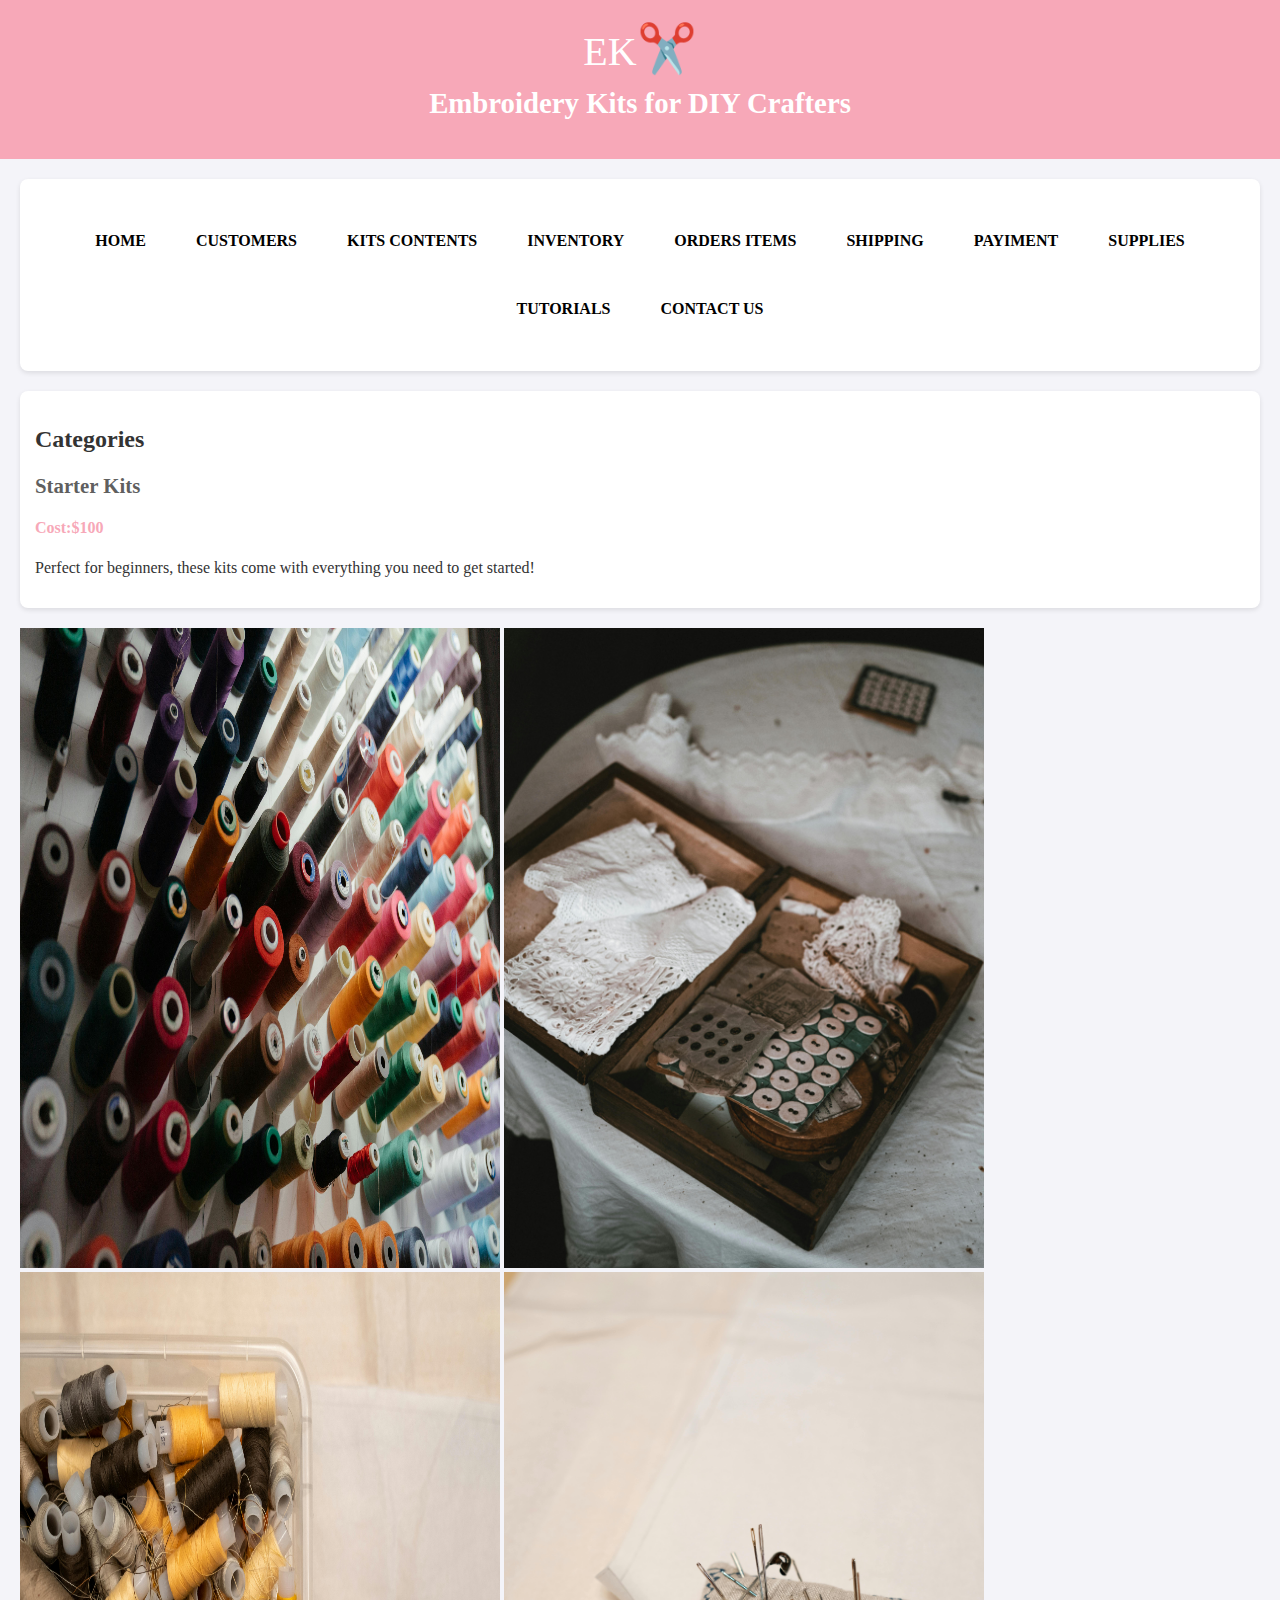
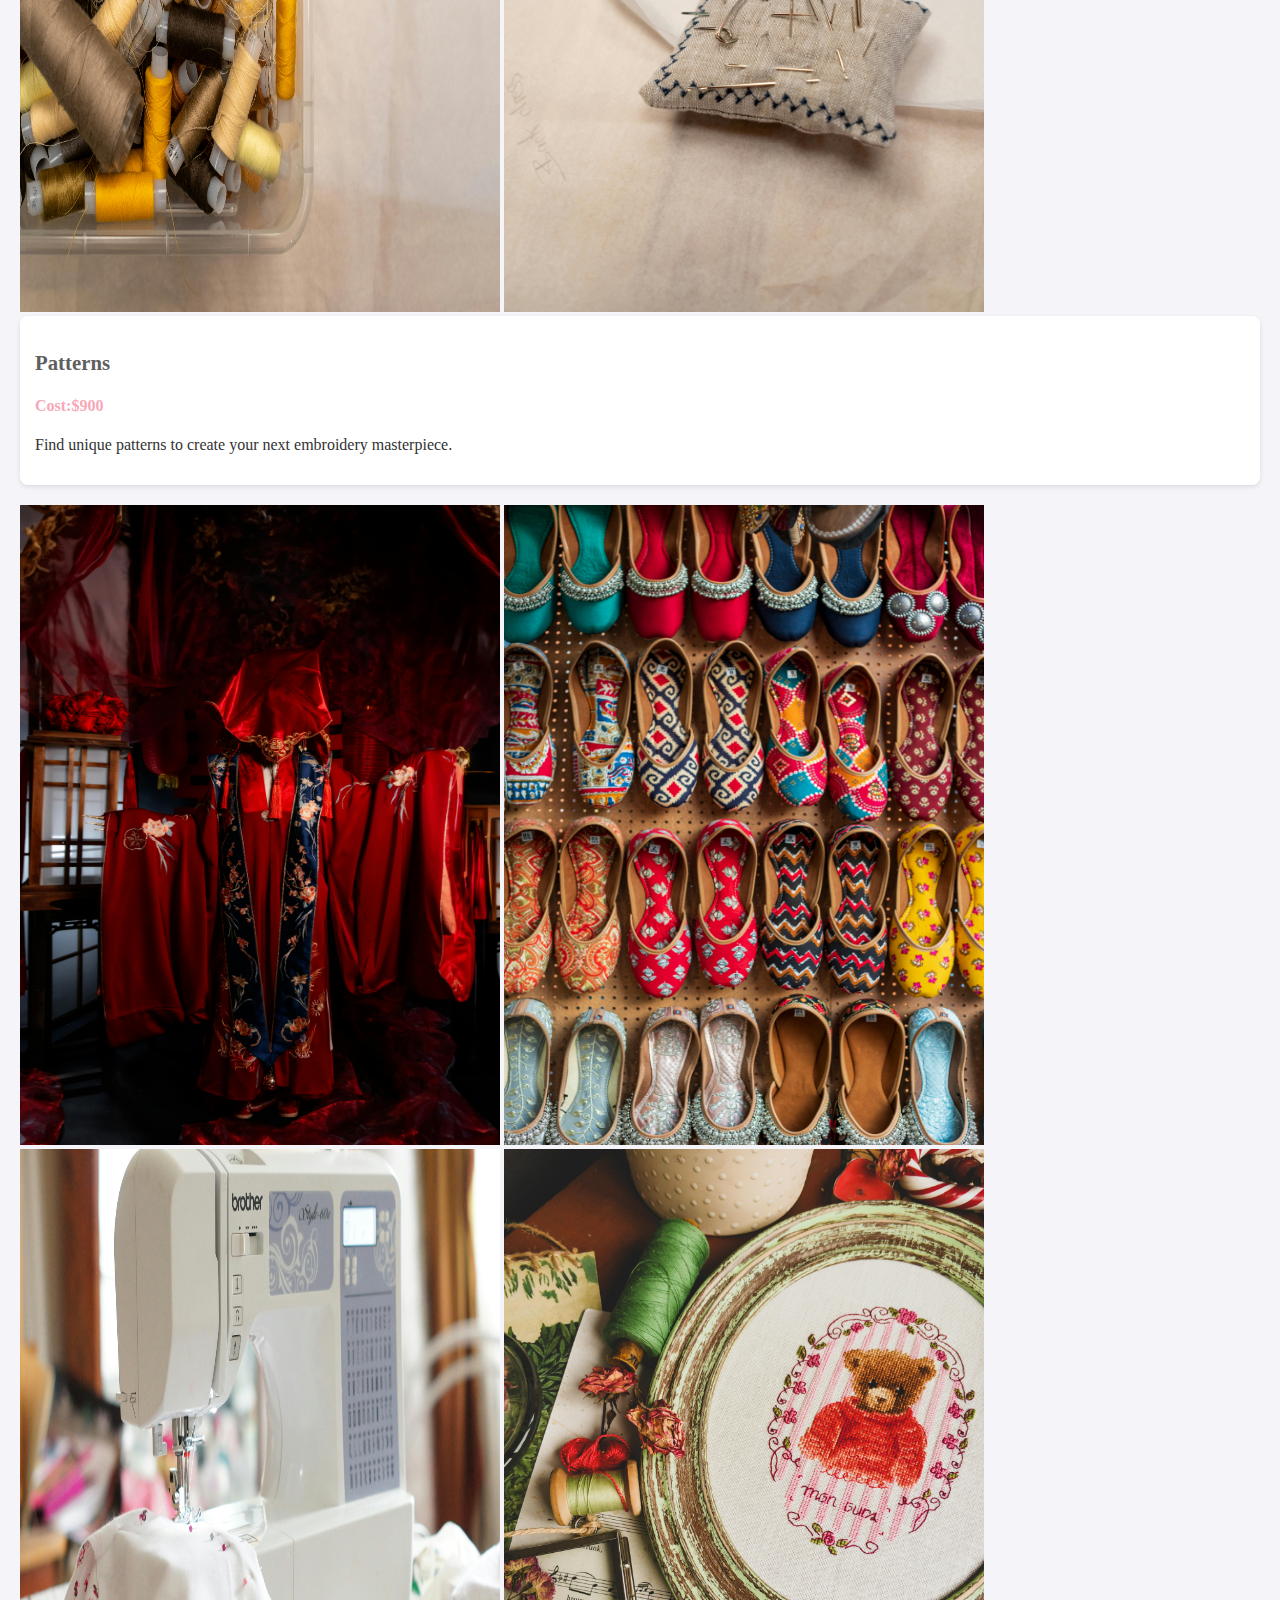
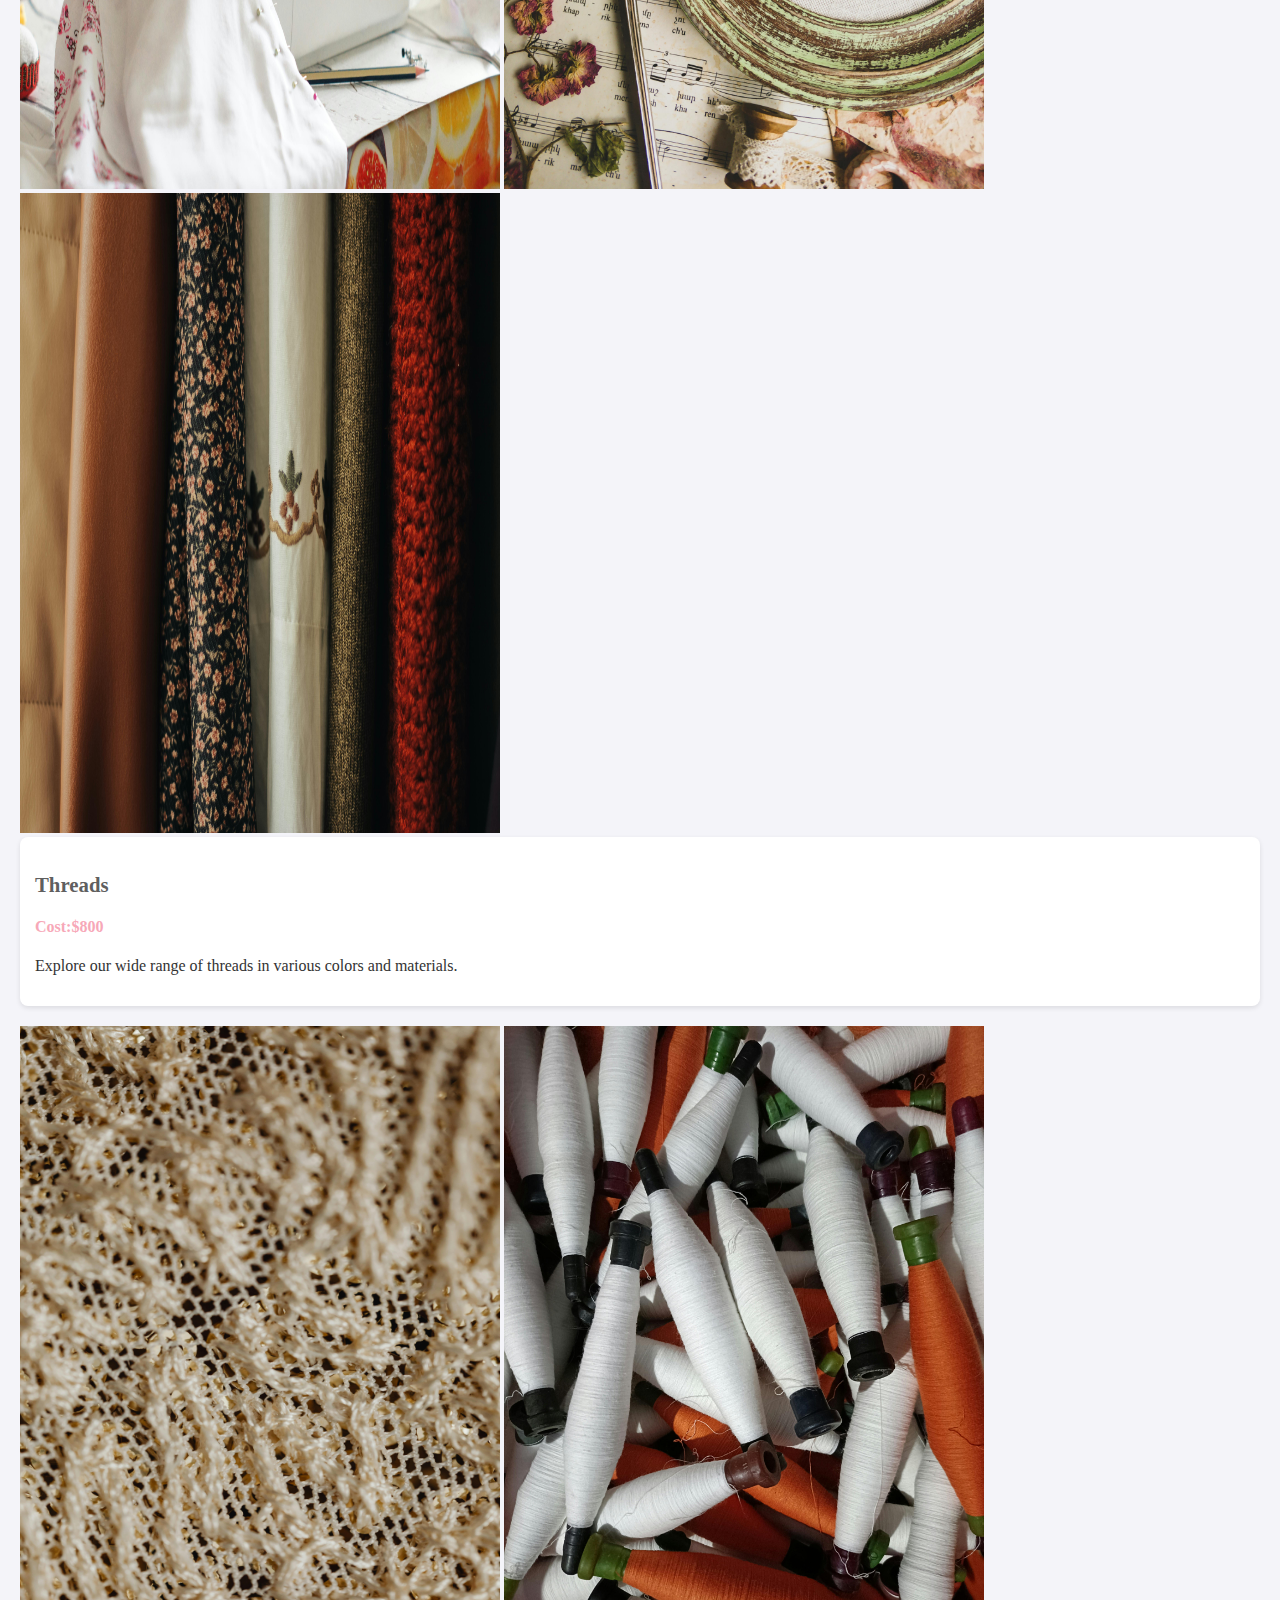
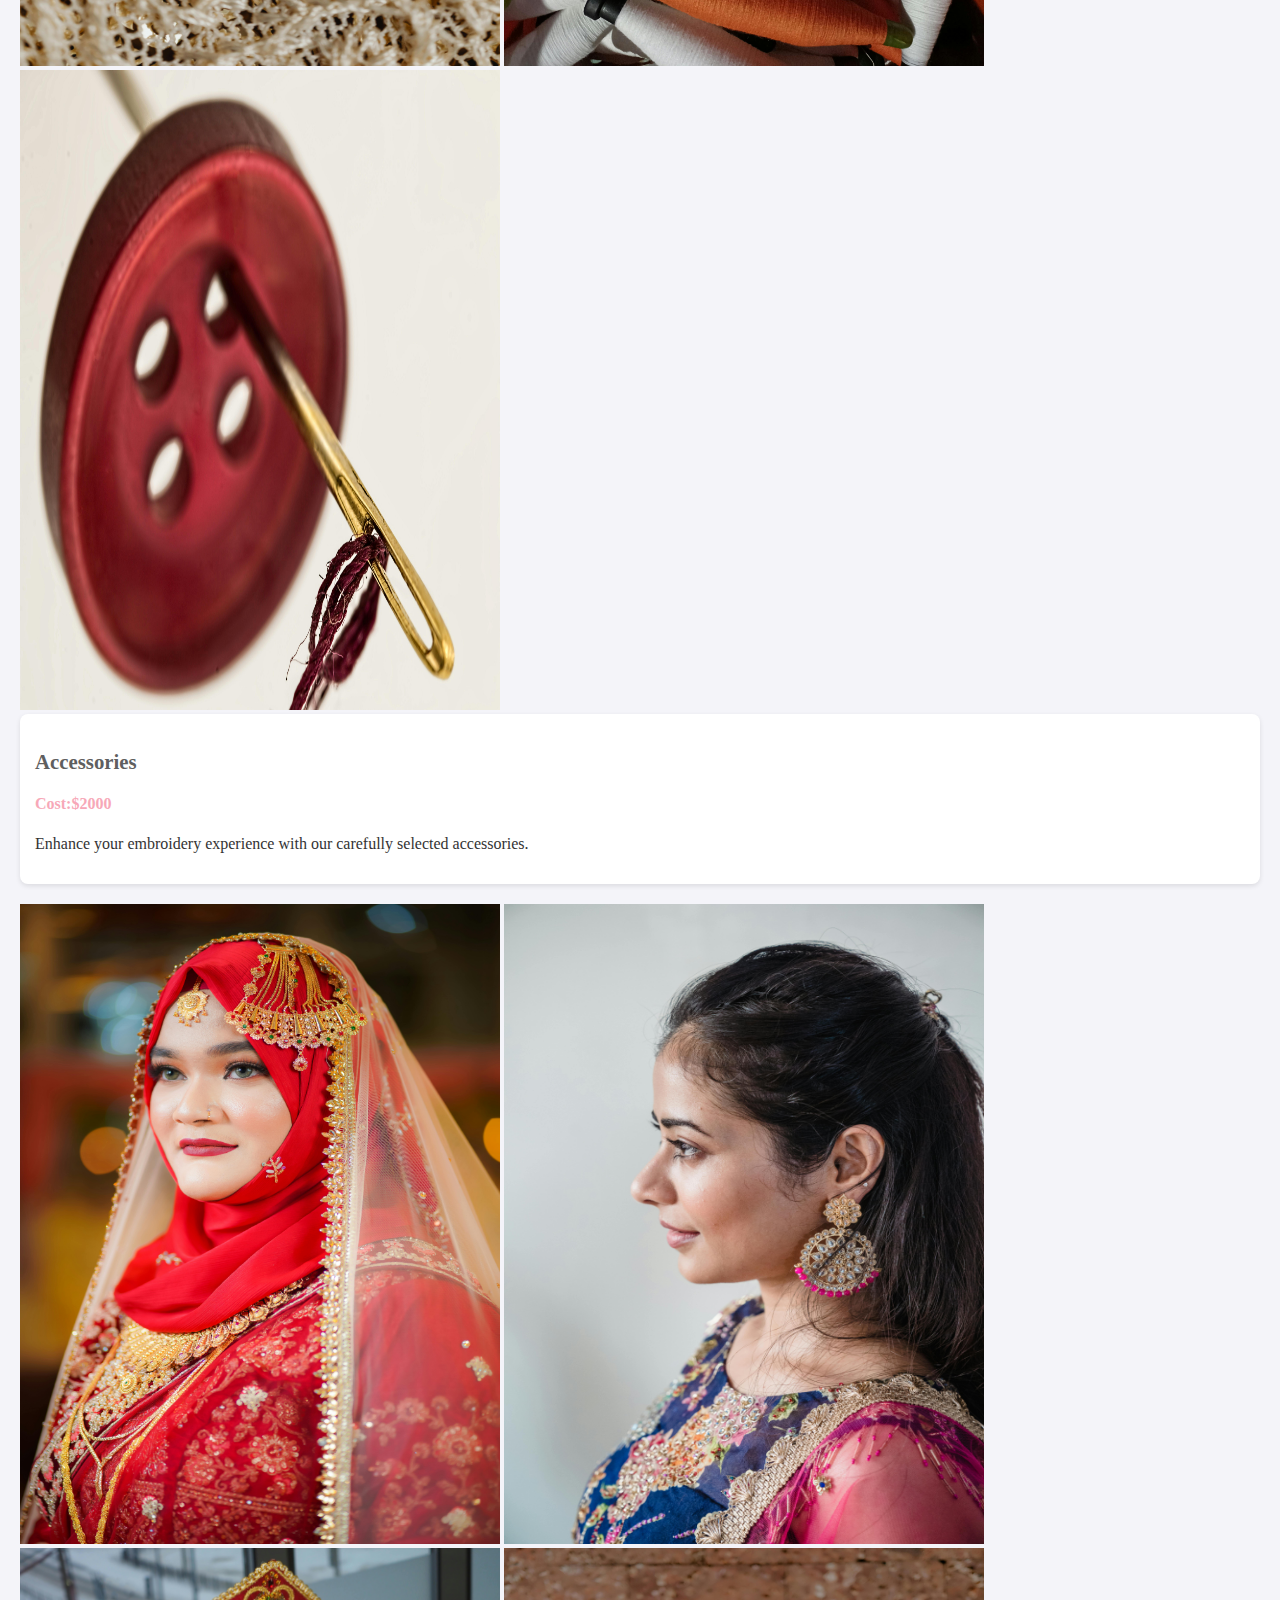
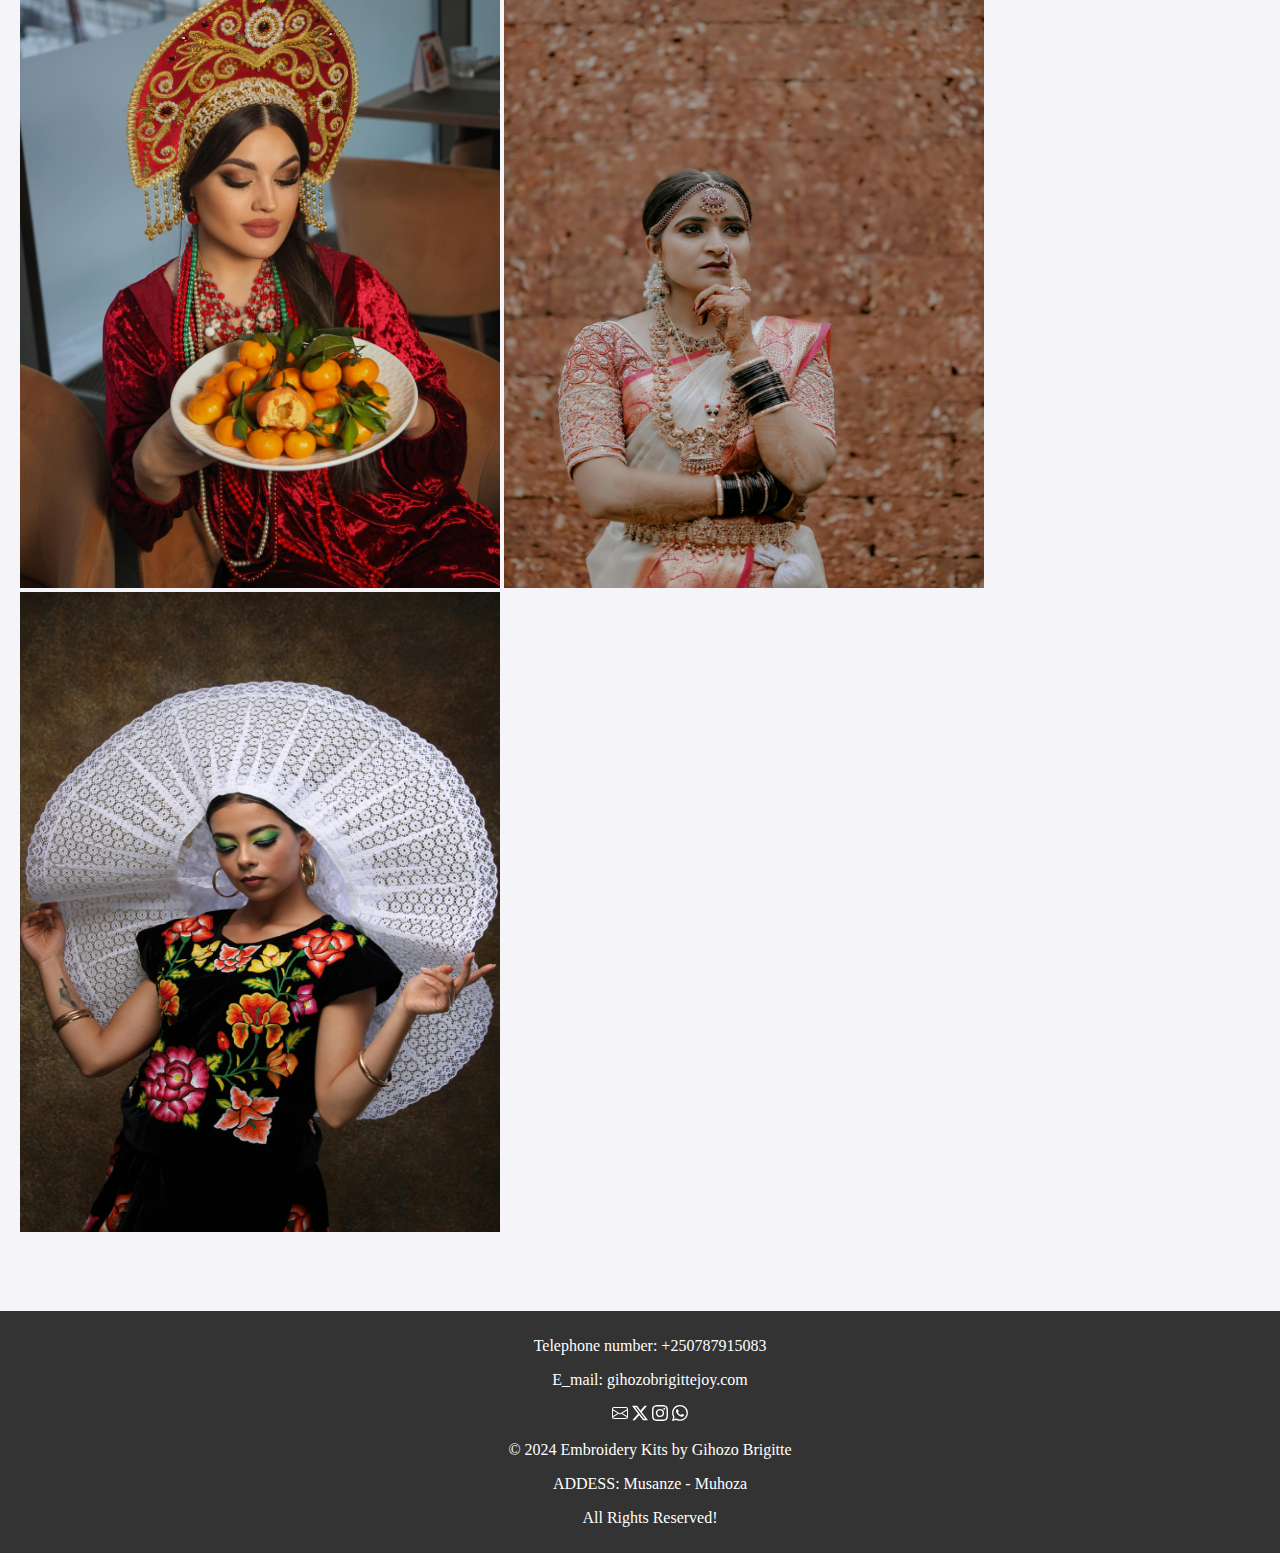
<file: index.html>
<!DOCTYPE html>
<html lang="en">
<head>
  <meta charset="UTF-8">
  <meta name="viewport" content="width=device-width, initial-scale=1.0">
  <meta name="description" content="Embroidery Kits for DIY crafters and embroidery hobbyists. Explore Starter Kits, Patterns, Threads, and Accessories.">
  <title>Embroidery Kits</title>
  <link href="https://fonts.googleapis.com/css2?family=Lora&family=Open+Sans&display=swap" rel="stylesheet">
  <link rel="stylesheet" href="css/styles.css">
</head>
<body>
  <!-- Header Section -->
  <header>
    <div class="logo">
      <span class="initials">EK</span><span class="needle">✂️</span>
    </div>
    <h1>Embroidery Kits for DIY Crafters</h1>
  </header>

  <!-- Main Content Section -->
  <main>
    <section class="categories">
      
      <ul>
       <li><a href="index.html">HOME</a></li>
        <li><a href="page2.html">CUSTOMERS </a></li>
        <li><a href="page3.html">KITS CONTENTS</a></li>
        <li><a href="page4.html">INVENTORY</a></li>
        <li><a href="page5.html">ORDERS ITEMS</a></li>
        <li><a href="page6.html">SHIPPING</a></li>
        <li><a href="page7.html">PAYIMENT</a></li>
        <li><a href="page8.html">SUPPLIES</a></li>
        <li><a href="page9.html">TUTORIALS</a></li>
        <li><a href="page10.html">CONTACT US</a></li>
      </ul>
    </section>

    <!-- Category Sections -->
    <section id="starter-kits" class="category">
      <h2>Categories</h2>
      <h3>Starter Kits</h3>
      <h4> Cost:$100</h4>
      <p>Perfect for beginners, these kits come with everything you need to get started!</p>
    </section>
    <img src="images/Starter Kits1.jpg" alt="" class="image">
    <img src="images/Starter Kits2.jpg" alt="" class="image">
    <img src="images/Starter Kits3.jpg" alt="" class="image">
    <img src="images/Starter Kits4.jpg" alt="" class="image">
    <section id="patterns" class="category">
      <h3>Patterns</h3>
      <h4> Cost:$900</h4>
      <p>Find unique patterns to create your next embroidery masterpiece.</p>
    </section>
    <img src="images/patterns1 (1).jpg" alt="" class="image">
    <img src="images/patterns1 (2).jpg" alt="" class="image">
    <img src="images/patterns1 (3).jpg" alt="" class="image">
    <img src="images/patterns1 (4).jpg" alt="" class="image">
    <img src="images/patterns1 (5).jpg" alt="" class="image">
    <section id="threads" class="category">
      <h3>Threads</h3>
      <h4> Cost:$800</h4>
      <p>Explore our wide range of threads in various colors and materials.</p>
    </section>
    <img src="images/thread1 (1).jpg" alt="" class="image">
    <img src="images/thread1 (2).jpg" alt="" class="image">
    <img src="images/thread1 (3).jpg" alt="" class="image">
    <section id="accessories" class="category">
      <h3>Accessories</h3>
      <h4> Cost:$2000</h4>
      <p>Enhance your embroidery experience with our carefully selected accessories.</p>
    </section>
    <img src="images/Accessories1.jpg" alt="" class="image1">
    <img src="images/Accessories2.jpg" alt="" class="image1">
    <img src="images/Accessories3.jpg" alt="" class="image1">
    <img src="images/Accessories4.jpg" alt="" class="image1">
    <img src="images/Accessories5.jpg" alt="" class="image1">
  </main>

  <!-- Footer Section -->
  <footer>
    <p>Telephone number: +250787915083</p>
    <p>E_mail: gihozobrigittejoy.com</p>
    <i class="bi bi-envelope"></i>
<svg xmlns="http://www.w3.org/2000/svg" width="16" height="16" fill="currentColor" class="bi bi-envelope" viewBox="0 0 16 16">
    <path d="M0 4a2 2 0 0 1 2-2h12a2 2 0 0 1 2 2v8a2 2 0 0 1-2 2H2a2 2 0 0 1-2-2zm2-1a1 1 0 0 0-1 1v.217l7 4.2 7-4.2V4a1 1 0 0 0-1-1zm13 2.383-4.708 2.825L15 11.105zm-.034 6.876-5.64-3.471L8 9.583l-1.326-.795-5.64 3.47A1 1 0 0 0 2 13h12a1 1 0 0 0 .966-.741M1 11.105l4.708-2.897L1 5.383z"/>
  </svg>
    <i class="bi bi-twitter-x"></i>
    <svg xmlns="http://www.w3.org/2000/svg" width="16" height="16" fill="currentColor" class="bi bi-twitter-x" viewBox="0 0 16 16">
      <path d="M12.6.75h2.454l-5.36 6.142L16 15.25h-4.937l-3.867-5.07-4.425 5.07H.316l5.733-6.57L0 .75h5.063l3.495 4.633L12.601.75Zm-.86 13.028h1.36L4.323 2.145H2.865z"/>
    </svg>
    <i class="bi bi-instagram"></i>
    <svg xmlns="http://www.w3.org/2000/svg" width="16" height="16" fill="currentColor" class="bi bi-instagram" viewBox="0 0 16 16">
      <path d="M8 0C5.829 0 5.556.01 4.703.048 3.85.088 3.269.222 2.76.42a3.9 3.9 0 0 0-1.417.923A3.9 3.9 0 0 0 .42 2.76C.222 3.268.087 3.85.048 4.7.01 5.555 0 5.827 0 8.001c0 2.172.01 2.444.048 3.297.04.852.174 1.433.372 1.942.205.526.478.972.923 1.417.444.445.89.719 1.416.923.51.198 1.09.333 1.942.372C5.555 15.99 5.827 16 8 16s2.444-.01 3.298-.048c.851-.04 1.434-.174 1.943-.372a3.9 3.9 0 0 0 1.416-.923c.445-.445.718-.891.923-1.417.197-.509.332-1.09.372-1.942C15.99 10.445 16 10.173 16 8s-.01-2.445-.048-3.299c-.04-.851-.175-1.433-.372-1.941a3.9 3.9 0 0 0-.923-1.417A3.9 3.9 0 0 0 13.24.42c-.51-.198-1.092-.333-1.943-.372C10.443.01 10.172 0 7.998 0zm-.717 1.442h.718c2.136 0 2.389.007 3.232.046.78.035 1.204.166 1.486.275.373.145.64.319.92.599s.453.546.598.92c.11.281.24.705.275 1.485.039.843.047 1.096.047 3.231s-.008 2.389-.047 3.232c-.035.78-.166 1.203-.275 1.485a2.5 2.5 0 0 1-.599.919c-.28.28-.546.453-.92.598-.28.11-.704.24-1.485.276-.843.038-1.096.047-3.232.047s-2.39-.009-3.233-.047c-.78-.036-1.203-.166-1.485-.276a2.5 2.5 0 0 1-.92-.598 2.5 2.5 0 0 1-.6-.92c-.109-.281-.24-.705-.275-1.485-.038-.843-.046-1.096-.046-3.233s.008-2.388.046-3.231c.036-.78.166-1.204.276-1.486.145-.373.319-.64.599-.92s.546-.453.92-.598c.282-.11.705-.24 1.485-.276.738-.034 1.024-.044 2.515-.045zm4.988 1.328a.96.96 0 1 0 0 1.92.96.96 0 0 0 0-1.92m-4.27 1.122a4.109 4.109 0 1 0 0 8.217 4.109 4.109 0 0 0 0-8.217m0 1.441a2.667 2.667 0 1 1 0 5.334 2.667 2.667 0 0 1 0-5.334"/>
    </svg>
    <i class="bi bi-whatsapp"></i>
    <svg xmlns="http://www.w3.org/2000/svg" width="16" height="16" fill="currentColor" class="bi bi-whatsapp" viewBox="0 0 16 16">
      <path d="M13.601 2.326A7.85 7.85 0 0 0 7.994 0C3.627 0 .068 3.558.064 7.926c0 1.399.366 2.76 1.057 3.965L0 16l4.204-1.102a7.9 7.9 0 0 0 3.79.965h.004c4.368 0 7.926-3.558 7.93-7.93A7.9 7.9 0 0 0 13.6 2.326zM7.994 14.521a6.6 6.6 0 0 1-3.356-.92l-.24-.144-2.494.654.666-2.433-.156-.251a6.56 6.56 0 0 1-1.007-3.505c0-3.626 2.957-6.584 6.591-6.584a6.56 6.56 0 0 1 4.66 1.931 6.56 6.56 0 0 1 1.928 4.66c-.004 3.639-2.961 6.592-6.592 6.592m3.615-4.934c-.197-.099-1.17-.578-1.353-.646-.182-.065-.315-.099-.445.099-.133.197-.513.646-.627.775-.114.133-.232.148-.43.05-.197-.1-.836-.308-1.592-.985-.59-.525-.985-1.175-1.103-1.372-.114-.198-.011-.304.088-.403.087-.088.197-.232.296-.346.1-.114.133-.198.198-.33.065-.134.034-.248-.015-.347-.05-.099-.445-1.076-.612-1.47-.16-.389-.323-.335-.445-.34-.114-.007-.247-.007-.38-.007a.73.73 0 0 0-.529.247c-.182.198-.691.677-.691 1.654s.71 1.916.81 2.049c.098.133 1.394 2.132 3.383 2.992.47.205.84.326 1.129.418.475.152.904.129 1.246.08.38-.058 1.171-.48 1.338-.943.164-.464.164-.86.114-.943-.049-.084-.182-.133-.38-.232"/>
    </svg>
     
    <p>© 2024 Embroidery Kits by Gihozo Brigitte </p> 
    <p> ADDESS: Musanze - Muhoza</p>
    <p>All Rights Reserved!</p>
  </footer>

  <script src="js/scripts.js"></script>
</body>
</html>
</file>
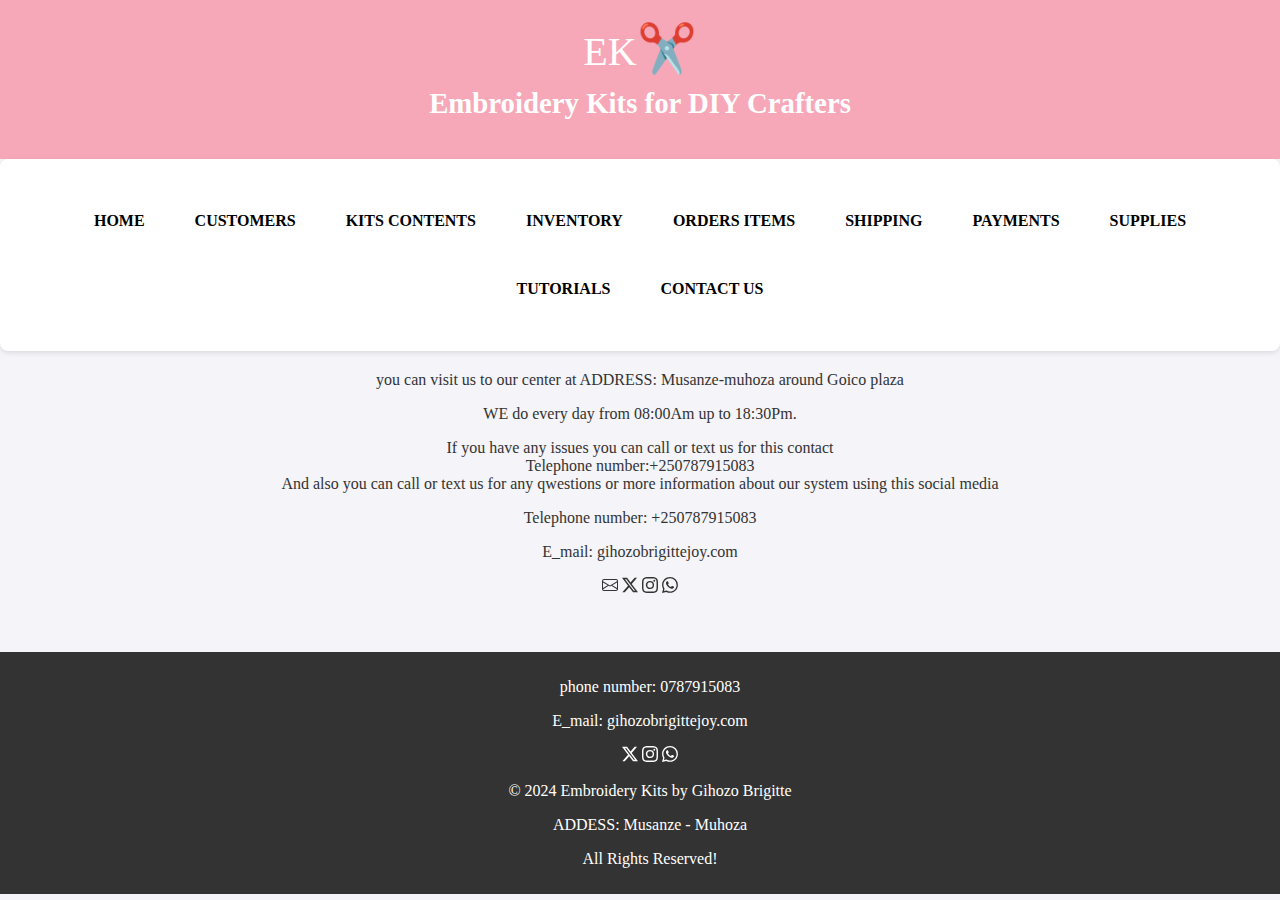
<file: page10.html>
<!DOCTYPE html>
<html lang="en">
<head>
  <meta charset="UTF-8">
  <meta name="viewport" content="width=device-width, initial-scale=1.0">
  <meta name="description" content="Embroidery Kits for DIY crafters and embroidery hobbyists. Explore Starter Kits, Patterns, Threads, and Accessories.">
  <title>Embroidery Kits</title>
  <link href="https://fonts.googleapis.com/css2?family=Lora&family=Open+Sans&display=swap" rel="stylesheet">
  <link rel="stylesheet" href="css/styles.css">
</head>
<body>
  <!-- Header Section -->
 
  <header>
    <div class="logo">
      <span class="initials">EK</span><span class="needle">✂️</span>
    </div>
    <h1>Embroidery Kits for DIY Crafters</h1>
  </header>
  <section class="categories">
      
    <ul>
     <li><a href="index.html">HOME</a></li>
      <li><a href="page2.html">CUSTOMERS </a></li>
      <li><a href="page3.html">KITS CONTENTS</a></li>
      <li><a href="page4.html">INVENTORY</a></li>
      <li><a href="page5.html">ORDERS ITEMS</a></li>
      <li><a href="page6.html">SHIPPING</a></li>
      <li><a href="page7.html">PAYMENTS</a></li>
      <li><a href="page8.html">SUPPLIES</a></li>
      <li><a href="page9.html">TUTORIALS</a></li>
      <li><a href="page10.html">CONTACT US</a></li>
    </ul>
  </section>
  <center>
    <p> you can visit us to our center at
        ADDRESS: Musanze-muhoza around Goico plaza</p>
       <p> WE do  every day from 08:00Am up to 18:30Pm.
    </p>
<p> If you have any issues you can call or text us for this contact<br>
    Telephone number:+250787915083 
    <br> And also you can call or text us for any qwestions or more information about our system using this social media 

</p>
<p>Telephone number: +250787915083</p>
<p>E_mail: gihozobrigittejoy.com</p>
<i class="bi bi-envelope"></i>
<svg xmlns="http://www.w3.org/2000/svg" width="16" height="16" fill="currentColor" class="bi bi-envelope" viewBox="0 0 16 16">
    <path d="M0 4a2 2 0 0 1 2-2h12a2 2 0 0 1 2 2v8a2 2 0 0 1-2 2H2a2 2 0 0 1-2-2zm2-1a1 1 0 0 0-1 1v.217l7 4.2 7-4.2V4a1 1 0 0 0-1-1zm13 2.383-4.708 2.825L15 11.105zm-.034 6.876-5.64-3.471L8 9.583l-1.326-.795-5.64 3.47A1 1 0 0 0 2 13h12a1 1 0 0 0 .966-.741M1 11.105l4.708-2.897L1 5.383z"/>
  </svg>
    <i class="bi bi-twitter-x"></i>
    <svg xmlns="http://www.w3.org/2000/svg" width="16" height="16" fill="currentColor" class="bi bi-twitter-x" viewBox="0 0 16 16">
      <path d="M12.6.75h2.454l-5.36 6.142L16 15.25h-4.937l-3.867-5.07-4.425 5.07H.316l5.733-6.57L0 .75h5.063l3.495 4.633L12.601.75Zm-.86 13.028h1.36L4.323 2.145H2.865z"/>
    </svg>
    <i class="bi bi-instagram"></i>
    <svg xmlns="http://www.w3.org/2000/svg" width="16" height="16" fill="currentColor" class="bi bi-instagram" viewBox="0 0 16 16">
      <path d="M8 0C5.829 0 5.556.01 4.703.048 3.85.088 3.269.222 2.76.42a3.9 3.9 0 0 0-1.417.923A3.9 3.9 0 0 0 .42 2.76C.222 3.268.087 3.85.048 4.7.01 5.555 0 5.827 0 8.001c0 2.172.01 2.444.048 3.297.04.852.174 1.433.372 1.942.205.526.478.972.923 1.417.444.445.89.719 1.416.923.51.198 1.09.333 1.942.372C5.555 15.99 5.827 16 8 16s2.444-.01 3.298-.048c.851-.04 1.434-.174 1.943-.372a3.9 3.9 0 0 0 1.416-.923c.445-.445.718-.891.923-1.417.197-.509.332-1.09.372-1.942C15.99 10.445 16 10.173 16 8s-.01-2.445-.048-3.299c-.04-.851-.175-1.433-.372-1.941a3.9 3.9 0 0 0-.923-1.417A3.9 3.9 0 0 0 13.24.42c-.51-.198-1.092-.333-1.943-.372C10.443.01 10.172 0 7.998 0zm-.717 1.442h.718c2.136 0 2.389.007 3.232.046.78.035 1.204.166 1.486.275.373.145.64.319.92.599s.453.546.598.92c.11.281.24.705.275 1.485.039.843.047 1.096.047 3.231s-.008 2.389-.047 3.232c-.035.78-.166 1.203-.275 1.485a2.5 2.5 0 0 1-.599.919c-.28.28-.546.453-.92.598-.28.11-.704.24-1.485.276-.843.038-1.096.047-3.232.047s-2.39-.009-3.233-.047c-.78-.036-1.203-.166-1.485-.276a2.5 2.5 0 0 1-.92-.598 2.5 2.5 0 0 1-.6-.92c-.109-.281-.24-.705-.275-1.485-.038-.843-.046-1.096-.046-3.233s.008-2.388.046-3.231c.036-.78.166-1.204.276-1.486.145-.373.319-.64.599-.92s.546-.453.92-.598c.282-.11.705-.24 1.485-.276.738-.034 1.024-.044 2.515-.045zm4.988 1.328a.96.96 0 1 0 0 1.92.96.96 0 0 0 0-1.92m-4.27 1.122a4.109 4.109 0 1 0 0 8.217 4.109 4.109 0 0 0 0-8.217m0 1.441a2.667 2.667 0 1 1 0 5.334 2.667 2.667 0 0 1 0-5.334"/>
    </svg>
    <i class="bi bi-whatsapp"></i>
    <svg xmlns="http://www.w3.org/2000/svg" width="16" height="16" fill="currentColor" class="bi bi-whatsapp" viewBox="0 0 16 16">
      <path d="M13.601 2.326A7.85 7.85 0 0 0 7.994 0C3.627 0 .068 3.558.064 7.926c0 1.399.366 2.76 1.057 3.965L0 16l4.204-1.102a7.9 7.9 0 0 0 3.79.965h.004c4.368 0 7.926-3.558 7.93-7.93A7.9 7.9 0 0 0 13.6 2.326zM7.994 14.521a6.6 6.6 0 0 1-3.356-.92l-.24-.144-2.494.654.666-2.433-.156-.251a6.56 6.56 0 0 1-1.007-3.505c0-3.626 2.957-6.584 6.591-6.584a6.56 6.56 0 0 1 4.66 1.931 6.56 6.56 0 0 1 1.928 4.66c-.004 3.639-2.961 6.592-6.592 6.592m3.615-4.934c-.197-.099-1.17-.578-1.353-.646-.182-.065-.315-.099-.445.099-.133.197-.513.646-.627.775-.114.133-.232.148-.43.05-.197-.1-.836-.308-1.592-.985-.59-.525-.985-1.175-1.103-1.372-.114-.198-.011-.304.088-.403.087-.088.197-.232.296-.346.1-.114.133-.198.198-.33.065-.134.034-.248-.015-.347-.05-.099-.445-1.076-.612-1.47-.16-.389-.323-.335-.445-.34-.114-.007-.247-.007-.38-.007a.73.73 0 0 0-.529.247c-.182.198-.691.677-.691 1.654s.71 1.916.81 2.049c.098.133 1.394 2.132 3.383 2.992.47.205.84.326 1.129.418.475.152.904.129 1.246.08.38-.058 1.171-.48 1.338-.943.164-.464.164-.86.114-.943-.049-.084-.182-.133-.38-.232"/>
    </svg>
</center>

  <!-- Footer Section -->
   
  <footer>
    <p>phone number: 0787915083</p>
    <p>E_mail: gihozobrigittejoy.com</p>
    <i class="bi bi-twitter-x"></i>
    <svg xmlns="http://www.w3.org/2000/svg" width="16" height="16" fill="currentColor" class="bi bi-twitter-x" viewBox="0 0 16 16">
      <path d="M12.6.75h2.454l-5.36 6.142L16 15.25h-4.937l-3.867-5.07-4.425 5.07H.316l5.733-6.57L0 .75h5.063l3.495 4.633L12.601.75Zm-.86 13.028h1.36L4.323 2.145H2.865z"/>
    </svg>
    <i class="bi bi-instagram"></i>
    <svg xmlns="http://www.w3.org/2000/svg" width="16" height="16" fill="currentColor" class="bi bi-instagram" viewBox="0 0 16 16">
      <path d="M8 0C5.829 0 5.556.01 4.703.048 3.85.088 3.269.222 2.76.42a3.9 3.9 0 0 0-1.417.923A3.9 3.9 0 0 0 .42 2.76C.222 3.268.087 3.85.048 4.7.01 5.555 0 5.827 0 8.001c0 2.172.01 2.444.048 3.297.04.852.174 1.433.372 1.942.205.526.478.972.923 1.417.444.445.89.719 1.416.923.51.198 1.09.333 1.942.372C5.555 15.99 5.827 16 8 16s2.444-.01 3.298-.048c.851-.04 1.434-.174 1.943-.372a3.9 3.9 0 0 0 1.416-.923c.445-.445.718-.891.923-1.417.197-.509.332-1.09.372-1.942C15.99 10.445 16 10.173 16 8s-.01-2.445-.048-3.299c-.04-.851-.175-1.433-.372-1.941a3.9 3.9 0 0 0-.923-1.417A3.9 3.9 0 0 0 13.24.42c-.51-.198-1.092-.333-1.943-.372C10.443.01 10.172 0 7.998 0zm-.717 1.442h.718c2.136 0 2.389.007 3.232.046.78.035 1.204.166 1.486.275.373.145.64.319.92.599s.453.546.598.92c.11.281.24.705.275 1.485.039.843.047 1.096.047 3.231s-.008 2.389-.047 3.232c-.035.78-.166 1.203-.275 1.485a2.5 2.5 0 0 1-.599.919c-.28.28-.546.453-.92.598-.28.11-.704.24-1.485.276-.843.038-1.096.047-3.232.047s-2.39-.009-3.233-.047c-.78-.036-1.203-.166-1.485-.276a2.5 2.5 0 0 1-.92-.598 2.5 2.5 0 0 1-.6-.92c-.109-.281-.24-.705-.275-1.485-.038-.843-.046-1.096-.046-3.233s.008-2.388.046-3.231c.036-.78.166-1.204.276-1.486.145-.373.319-.64.599-.92s.546-.453.92-.598c.282-.11.705-.24 1.485-.276.738-.034 1.024-.044 2.515-.045zm4.988 1.328a.96.96 0 1 0 0 1.92.96.96 0 0 0 0-1.92m-4.27 1.122a4.109 4.109 0 1 0 0 8.217 4.109 4.109 0 0 0 0-8.217m0 1.441a2.667 2.667 0 1 1 0 5.334 2.667 2.667 0 0 1 0-5.334"/>
    </svg>
    <i class="bi bi-whatsapp"></i>
    <svg xmlns="http://www.w3.org/2000/svg" width="16" height="16" fill="currentColor" class="bi bi-whatsapp" viewBox="0 0 16 16">
      <path d="M13.601 2.326A7.85 7.85 0 0 0 7.994 0C3.627 0 .068 3.558.064 7.926c0 1.399.366 2.76 1.057 3.965L0 16l4.204-1.102a7.9 7.9 0 0 0 3.79.965h.004c4.368 0 7.926-3.558 7.93-7.93A7.9 7.9 0 0 0 13.6 2.326zM7.994 14.521a6.6 6.6 0 0 1-3.356-.92l-.24-.144-2.494.654.666-2.433-.156-.251a6.56 6.56 0 0 1-1.007-3.505c0-3.626 2.957-6.584 6.591-6.584a6.56 6.56 0 0 1 4.66 1.931 6.56 6.56 0 0 1 1.928 4.66c-.004 3.639-2.961 6.592-6.592 6.592m3.615-4.934c-.197-.099-1.17-.578-1.353-.646-.182-.065-.315-.099-.445.099-.133.197-.513.646-.627.775-.114.133-.232.148-.43.05-.197-.1-.836-.308-1.592-.985-.59-.525-.985-1.175-1.103-1.372-.114-.198-.011-.304.088-.403.087-.088.197-.232.296-.346.1-.114.133-.198.198-.33.065-.134.034-.248-.015-.347-.05-.099-.445-1.076-.612-1.47-.16-.389-.323-.335-.445-.34-.114-.007-.247-.007-.38-.007a.73.73 0 0 0-.529.247c-.182.198-.691.677-.691 1.654s.71 1.916.81 2.049c.098.133 1.394 2.132 3.383 2.992.47.205.84.326 1.129.418.475.152.904.129 1.246.08.38-.058 1.171-.48 1.338-.943.164-.464.164-.86.114-.943-.049-.084-.182-.133-.38-.232"/>
    </svg>
   
    <p>© 2024 Embroidery Kits by Gihozo Brigitte </p> 
    <p> ADDESS: Musanze - Muhoza</p>
    <p>All Rights Reserved!</p>


  </footer>

  <script src="js/scripts.js"></script>
</body>
</html>
</file>
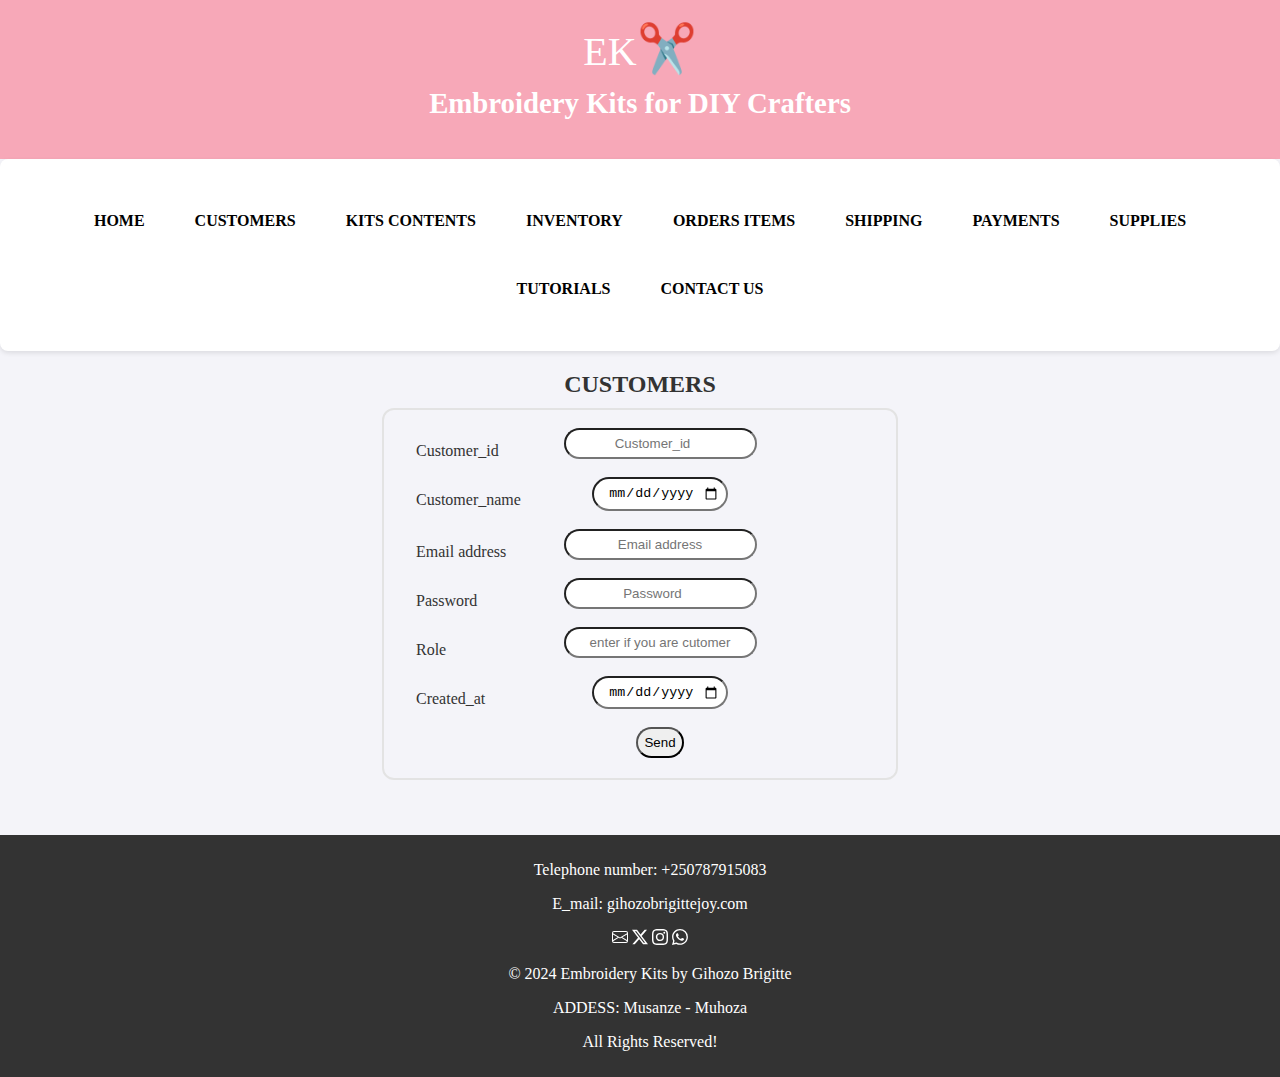
<file: page2.html>
<!DOCTYPE html>
<html lang="en">
<head>
  <meta charset="UTF-8">
  <meta name="viewport" content="width=device-width, initial-scale=1.0">
  <meta name="description" content="Embroidery Kits for DIY crafters and embroidery hobbyists. Explore Starter Kits, Patterns, Threads, and Accessories.">
  <title>Embroidery Kits</title>
  <link href="https://fonts.googleapis.com/css2?family=Lora&family=Open+Sans&display=swap" rel="stylesheet">
  <link rel="stylesheet" href="css/styles.css">
</head>
<body>
  <!-- Header Section -->
 
  <header>
    <div class="logo">
      <span class="initials">EK</span><span class="needle">✂️</span>
    </div>
    <h1>Embroidery Kits for DIY Crafters</h1>
  </header>
  <section class="categories">
      
    <ul>
     <li><a href="index.html">HOME</a></li>
      <li><a href="page2.html">CUSTOMERS </a></li>
      <li><a href="page3.html">KITS CONTENTS</a></li>
      <li><a href="page4.html">INVENTORY</a></li>
      <li><a href="page5.html">ORDERS ITEMS</a></li>
      <li><a href="page6.html">SHIPPING</a></li>
      <li><a href="page7.html">PAYMENTS</a></li>
      <li><a href="page8.html">SUPPLIES</a></li>
      <li><a href="page9.html">TUTORIALS</a></li>
      <li><a href="page10.html">CONTACT US</a></li>
    </ul>
  </section>
  <h2 class="joy">CUSTOMERS </h2>
  <form>
   
  <label>Customer_id</label>
  <input type="number" name="Customer_id" placeholder="Customer_id">
  <br>
  <label>Customer_name </label>
 
  <input type="date" name="Customer_name">
  <br>
  <label>Email address</label>

  <input type="text" name="Email address" placeholder="Email address">
  <br>
  <label>Password</label>
  
  <input type="number" name="Password" placeholder="Password">
  <br>
  <label>Role</label>
  
  <input type="text" name="role" placeholder="enter if you are cutomer">
  <br>
  <label>Created_at</label>
  
  <input type="date" name="Created at" placeholder="enter account creation date">
  <br>
  <br>
  <input type="submit" value="Send" class="submit">
</form>

  <!-- Footer Section -->
  <footer>
    <p>Telephone number: +250787915083</p>
    <p>E_mail: gihozobrigittejoy.com</p>
    <i class="bi bi-envelope"></i>
<svg xmlns="http://www.w3.org/2000/svg" width="16" height="16" fill="currentColor" class="bi bi-envelope" viewBox="0 0 16 16">
    <path d="M0 4a2 2 0 0 1 2-2h12a2 2 0 0 1 2 2v8a2 2 0 0 1-2 2H2a2 2 0 0 1-2-2zm2-1a1 1 0 0 0-1 1v.217l7 4.2 7-4.2V4a1 1 0 0 0-1-1zm13 2.383-4.708 2.825L15 11.105zm-.034 6.876-5.64-3.471L8 9.583l-1.326-.795-5.64 3.47A1 1 0 0 0 2 13h12a1 1 0 0 0 .966-.741M1 11.105l4.708-2.897L1 5.383z"/>
  </svg>
    <i class="bi bi-twitter-x"></i>
    <svg xmlns="http://www.w3.org/2000/svg" width="16" height="16" fill="currentColor" class="bi bi-twitter-x" viewBox="0 0 16 16">
      <path d="M12.6.75h2.454l-5.36 6.142L16 15.25h-4.937l-3.867-5.07-4.425 5.07H.316l5.733-6.57L0 .75h5.063l3.495 4.633L12.601.75Zm-.86 13.028h1.36L4.323 2.145H2.865z"/>
    </svg>
    <i class="bi bi-instagram"></i>
    <svg xmlns="http://www.w3.org/2000/svg" width="16" height="16" fill="currentColor" class="bi bi-instagram" viewBox="0 0 16 16">
      <path d="M8 0C5.829 0 5.556.01 4.703.048 3.85.088 3.269.222 2.76.42a3.9 3.9 0 0 0-1.417.923A3.9 3.9 0 0 0 .42 2.76C.222 3.268.087 3.85.048 4.7.01 5.555 0 5.827 0 8.001c0 2.172.01 2.444.048 3.297.04.852.174 1.433.372 1.942.205.526.478.972.923 1.417.444.445.89.719 1.416.923.51.198 1.09.333 1.942.372C5.555 15.99 5.827 16 8 16s2.444-.01 3.298-.048c.851-.04 1.434-.174 1.943-.372a3.9 3.9 0 0 0 1.416-.923c.445-.445.718-.891.923-1.417.197-.509.332-1.09.372-1.942C15.99 10.445 16 10.173 16 8s-.01-2.445-.048-3.299c-.04-.851-.175-1.433-.372-1.941a3.9 3.9 0 0 0-.923-1.417A3.9 3.9 0 0 0 13.24.42c-.51-.198-1.092-.333-1.943-.372C10.443.01 10.172 0 7.998 0zm-.717 1.442h.718c2.136 0 2.389.007 3.232.046.78.035 1.204.166 1.486.275.373.145.64.319.92.599s.453.546.598.92c.11.281.24.705.275 1.485.039.843.047 1.096.047 3.231s-.008 2.389-.047 3.232c-.035.78-.166 1.203-.275 1.485a2.5 2.5 0 0 1-.599.919c-.28.28-.546.453-.92.598-.28.11-.704.24-1.485.276-.843.038-1.096.047-3.232.047s-2.39-.009-3.233-.047c-.78-.036-1.203-.166-1.485-.276a2.5 2.5 0 0 1-.92-.598 2.5 2.5 0 0 1-.6-.92c-.109-.281-.24-.705-.275-1.485-.038-.843-.046-1.096-.046-3.233s.008-2.388.046-3.231c.036-.78.166-1.204.276-1.486.145-.373.319-.64.599-.92s.546-.453.92-.598c.282-.11.705-.24 1.485-.276.738-.034 1.024-.044 2.515-.045zm4.988 1.328a.96.96 0 1 0 0 1.92.96.96 0 0 0 0-1.92m-4.27 1.122a4.109 4.109 0 1 0 0 8.217 4.109 4.109 0 0 0 0-8.217m0 1.441a2.667 2.667 0 1 1 0 5.334 2.667 2.667 0 0 1 0-5.334"/>
    </svg>
    <i class="bi bi-whatsapp"></i>
    <svg xmlns="http://www.w3.org/2000/svg" width="16" height="16" fill="currentColor" class="bi bi-whatsapp" viewBox="0 0 16 16">
      <path d="M13.601 2.326A7.85 7.85 0 0 0 7.994 0C3.627 0 .068 3.558.064 7.926c0 1.399.366 2.76 1.057 3.965L0 16l4.204-1.102a7.9 7.9 0 0 0 3.79.965h.004c4.368 0 7.926-3.558 7.93-7.93A7.9 7.9 0 0 0 13.6 2.326zM7.994 14.521a6.6 6.6 0 0 1-3.356-.92l-.24-.144-2.494.654.666-2.433-.156-.251a6.56 6.56 0 0 1-1.007-3.505c0-3.626 2.957-6.584 6.591-6.584a6.56 6.56 0 0 1 4.66 1.931 6.56 6.56 0 0 1 1.928 4.66c-.004 3.639-2.961 6.592-6.592 6.592m3.615-4.934c-.197-.099-1.17-.578-1.353-.646-.182-.065-.315-.099-.445.099-.133.197-.513.646-.627.775-.114.133-.232.148-.43.05-.197-.1-.836-.308-1.592-.985-.59-.525-.985-1.175-1.103-1.372-.114-.198-.011-.304.088-.403.087-.088.197-.232.296-.346.1-.114.133-.198.198-.33.065-.134.034-.248-.015-.347-.05-.099-.445-1.076-.612-1.47-.16-.389-.323-.335-.445-.34-.114-.007-.247-.007-.38-.007a.73.73 0 0 0-.529.247c-.182.198-.691.677-.691 1.654s.71 1.916.81 2.049c.098.133 1.394 2.132 3.383 2.992.47.205.84.326 1.129.418.475.152.904.129 1.246.08.38-.058 1.171-.48 1.338-.943.164-.464.164-.86.114-.943-.049-.084-.182-.133-.38-.232"/>
    </svg>
    
    
    <p>© 2024 Embroidery Kits by Gihozo Brigitte </p> 
    <p> ADDESS: Musanze - Muhoza</p>
    <p>All Rights Reserved!</p>
  </footer>

  <script src="js/scripts.js"></script>
</body>
</html>
</file>
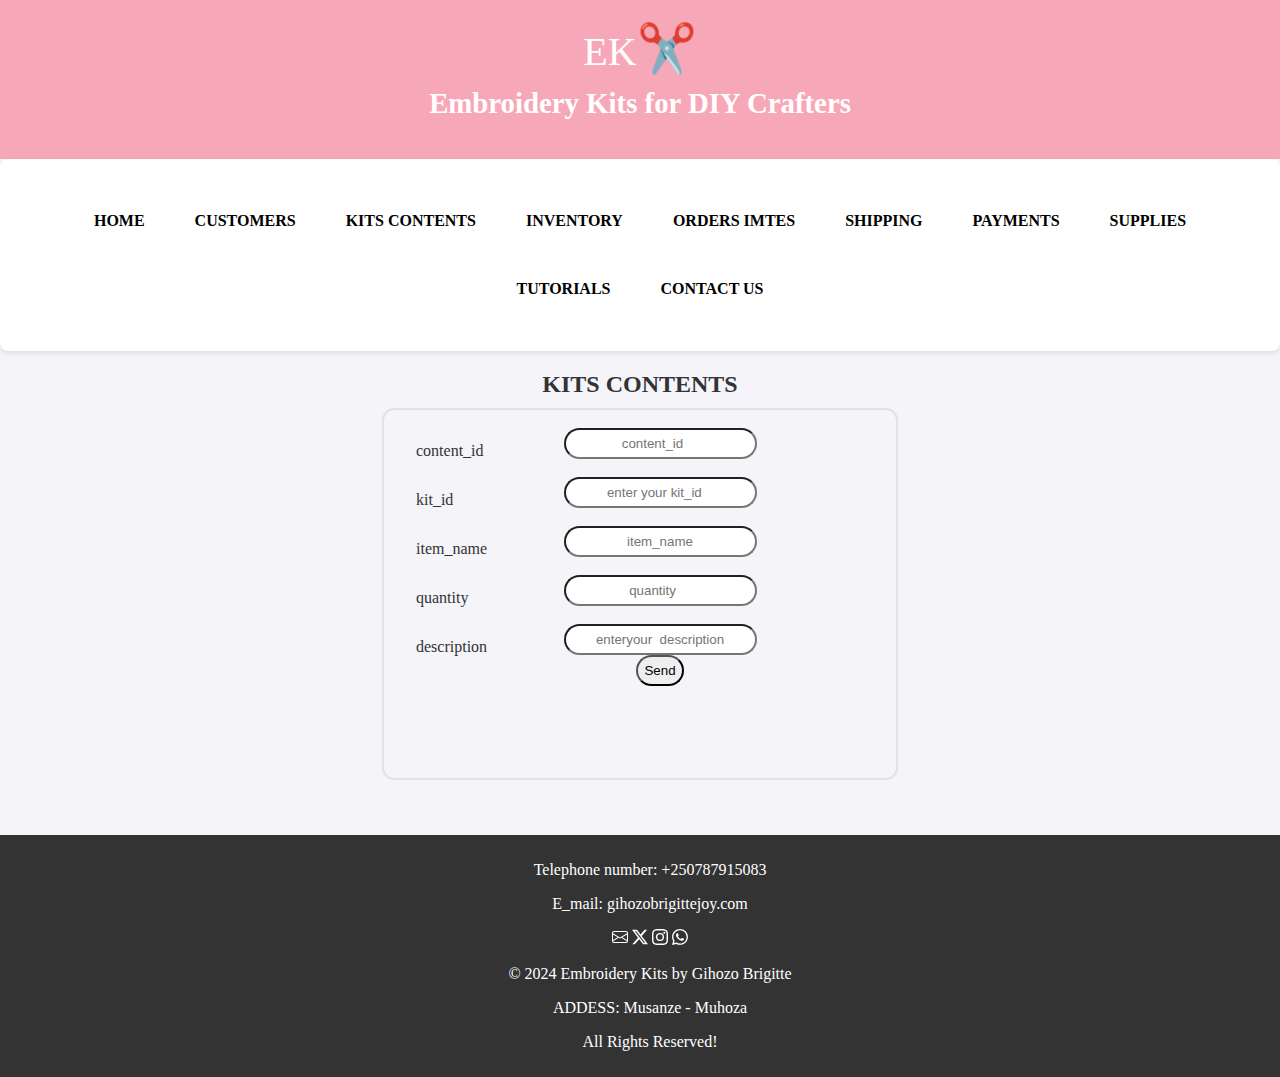
<file: page3.html>
<!DOCTYPE html>
<html lang="en">
<head>
  <meta charset="UTF-8">
  <meta name="viewport" content="width=device-width, initial-scale=1.0">
  <meta name="description" content="Embroidery Kits for DIY crafters and embroidery hobbyists. Explore Starter Kits, Patterns, Threads, and Accessories.">
  <title>Embroidery Kits</title>
  <link href="https://fonts.googleapis.com/css2?family=Lora&family=Open+Sans&display=swap" rel="stylesheet">
  <link rel="stylesheet" href="css/styles.css">
</head>
<body>
  <!-- Header Section -->
 
  <header>
    <div class="logo">
      <span class="initials">EK</span><span class="needle">✂️</span>
    </div>
    <h1>Embroidery Kits for DIY Crafters</h1>
  </header>
  <section class="categories">
      
    <ul>
     <li><a href="index.html">HOME</a></li>
      <li><a href="page2.html">CUSTOMERS </a></li>
      <li><a href="page3.html">KITS CONTENTS</a></li>
      <li><a href="page4.html">INVENTORY</a></li>
      <li><a href="page5.html">ORDERS IMTES</a></li>
      <li><a href="page6.html">SHIPPING</a></li>
      <li><a href="page7.html">PAYMENTS</a></li>
      <li><a href="page8.html">SUPPLIES</a></li>
      <li><a href="page9.html">TUTORIALS</a></li>
      <li><a href="page10.html">CONTACT US</a></li>
    </ul>
  </section>
  <h2 class="joy">KITS CONTENTS </h2>
  <form>
  <label>content_id</label>
  <input type="number" name="Customer_id" placeholder="content_id">
  <br>
  <label>kit_id  </label>
 
  <input type="number" name="kit_id " placeholder=" enter your kit_id">
  <br>
  <label>item_name</label>

  <input type="text" name="item_name" placeholder="item_name">
  <br>
  <label>quantity</label>
  
  <input type="number" name="quantity" placeholder="quantity">
  <br>
  <label>description</label>
  
  <input type="text" name="description" placeholder="enteryour  description">
  <br>
  <input type="submit" value="Send" class="submit">
</form>

  <!-- Footer Section -->
   
  <footer>
    <p>Telephone number: +250787915083</p>
    <p>E_mail: gihozobrigittejoy.com</p>
    <i class="bi bi-envelope"></i>
<svg xmlns="http://www.w3.org/2000/svg" width="16" height="16" fill="currentColor" class="bi bi-envelope" viewBox="0 0 16 16">
    <path d="M0 4a2 2 0 0 1 2-2h12a2 2 0 0 1 2 2v8a2 2 0 0 1-2 2H2a2 2 0 0 1-2-2zm2-1a1 1 0 0 0-1 1v.217l7 4.2 7-4.2V4a1 1 0 0 0-1-1zm13 2.383-4.708 2.825L15 11.105zm-.034 6.876-5.64-3.471L8 9.583l-1.326-.795-5.64 3.47A1 1 0 0 0 2 13h12a1 1 0 0 0 .966-.741M1 11.105l4.708-2.897L1 5.383z"/>
  </svg>
    <i class="bi bi-twitter-x"></i>
    <svg xmlns="http://www.w3.org/2000/svg" width="16" height="16" fill="currentColor" class="bi bi-twitter-x" viewBox="0 0 16 16">
      <path d="M12.6.75h2.454l-5.36 6.142L16 15.25h-4.937l-3.867-5.07-4.425 5.07H.316l5.733-6.57L0 .75h5.063l3.495 4.633L12.601.75Zm-.86 13.028h1.36L4.323 2.145H2.865z"/>
    </svg>
    <i class="bi bi-instagram"></i>
    <svg xmlns="http://www.w3.org/2000/svg" width="16" height="16" fill="currentColor" class="bi bi-instagram" viewBox="0 0 16 16">
      <path d="M8 0C5.829 0 5.556.01 4.703.048 3.85.088 3.269.222 2.76.42a3.9 3.9 0 0 0-1.417.923A3.9 3.9 0 0 0 .42 2.76C.222 3.268.087 3.85.048 4.7.01 5.555 0 5.827 0 8.001c0 2.172.01 2.444.048 3.297.04.852.174 1.433.372 1.942.205.526.478.972.923 1.417.444.445.89.719 1.416.923.51.198 1.09.333 1.942.372C5.555 15.99 5.827 16 8 16s2.444-.01 3.298-.048c.851-.04 1.434-.174 1.943-.372a3.9 3.9 0 0 0 1.416-.923c.445-.445.718-.891.923-1.417.197-.509.332-1.09.372-1.942C15.99 10.445 16 10.173 16 8s-.01-2.445-.048-3.299c-.04-.851-.175-1.433-.372-1.941a3.9 3.9 0 0 0-.923-1.417A3.9 3.9 0 0 0 13.24.42c-.51-.198-1.092-.333-1.943-.372C10.443.01 10.172 0 7.998 0zm-.717 1.442h.718c2.136 0 2.389.007 3.232.046.78.035 1.204.166 1.486.275.373.145.64.319.92.599s.453.546.598.92c.11.281.24.705.275 1.485.039.843.047 1.096.047 3.231s-.008 2.389-.047 3.232c-.035.78-.166 1.203-.275 1.485a2.5 2.5 0 0 1-.599.919c-.28.28-.546.453-.92.598-.28.11-.704.24-1.485.276-.843.038-1.096.047-3.232.047s-2.39-.009-3.233-.047c-.78-.036-1.203-.166-1.485-.276a2.5 2.5 0 0 1-.92-.598 2.5 2.5 0 0 1-.6-.92c-.109-.281-.24-.705-.275-1.485-.038-.843-.046-1.096-.046-3.233s.008-2.388.046-3.231c.036-.78.166-1.204.276-1.486.145-.373.319-.64.599-.92s.546-.453.92-.598c.282-.11.705-.24 1.485-.276.738-.034 1.024-.044 2.515-.045zm4.988 1.328a.96.96 0 1 0 0 1.92.96.96 0 0 0 0-1.92m-4.27 1.122a4.109 4.109 0 1 0 0 8.217 4.109 4.109 0 0 0 0-8.217m0 1.441a2.667 2.667 0 1 1 0 5.334 2.667 2.667 0 0 1 0-5.334"/>
    </svg>
    <i class="bi bi-whatsapp"></i>
    <svg xmlns="http://www.w3.org/2000/svg" width="16" height="16" fill="currentColor" class="bi bi-whatsapp" viewBox="0 0 16 16">
      <path d="M13.601 2.326A7.85 7.85 0 0 0 7.994 0C3.627 0 .068 3.558.064 7.926c0 1.399.366 2.76 1.057 3.965L0 16l4.204-1.102a7.9 7.9 0 0 0 3.79.965h.004c4.368 0 7.926-3.558 7.93-7.93A7.9 7.9 0 0 0 13.6 2.326zM7.994 14.521a6.6 6.6 0 0 1-3.356-.92l-.24-.144-2.494.654.666-2.433-.156-.251a6.56 6.56 0 0 1-1.007-3.505c0-3.626 2.957-6.584 6.591-6.584a6.56 6.56 0 0 1 4.66 1.931 6.56 6.56 0 0 1 1.928 4.66c-.004 3.639-2.961 6.592-6.592 6.592m3.615-4.934c-.197-.099-1.17-.578-1.353-.646-.182-.065-.315-.099-.445.099-.133.197-.513.646-.627.775-.114.133-.232.148-.43.05-.197-.1-.836-.308-1.592-.985-.59-.525-.985-1.175-1.103-1.372-.114-.198-.011-.304.088-.403.087-.088.197-.232.296-.346.1-.114.133-.198.198-.33.065-.134.034-.248-.015-.347-.05-.099-.445-1.076-.612-1.47-.16-.389-.323-.335-.445-.34-.114-.007-.247-.007-.38-.007a.73.73 0 0 0-.529.247c-.182.198-.691.677-.691 1.654s.71 1.916.81 2.049c.098.133 1.394 2.132 3.383 2.992.47.205.84.326 1.129.418.475.152.904.129 1.246.08.38-.058 1.171-.48 1.338-.943.164-.464.164-.86.114-.943-.049-.084-.182-.133-.38-.232"/>
    </svg>
   
    <p>© 2024 Embroidery Kits by Gihozo Brigitte </p> 
    <p> ADDESS: Musanze - Muhoza</p>
    <p>All Rights Reserved!</p>


  </footer>

  <script src="js/scripts.js"></script>
</body>
</html>
</file>
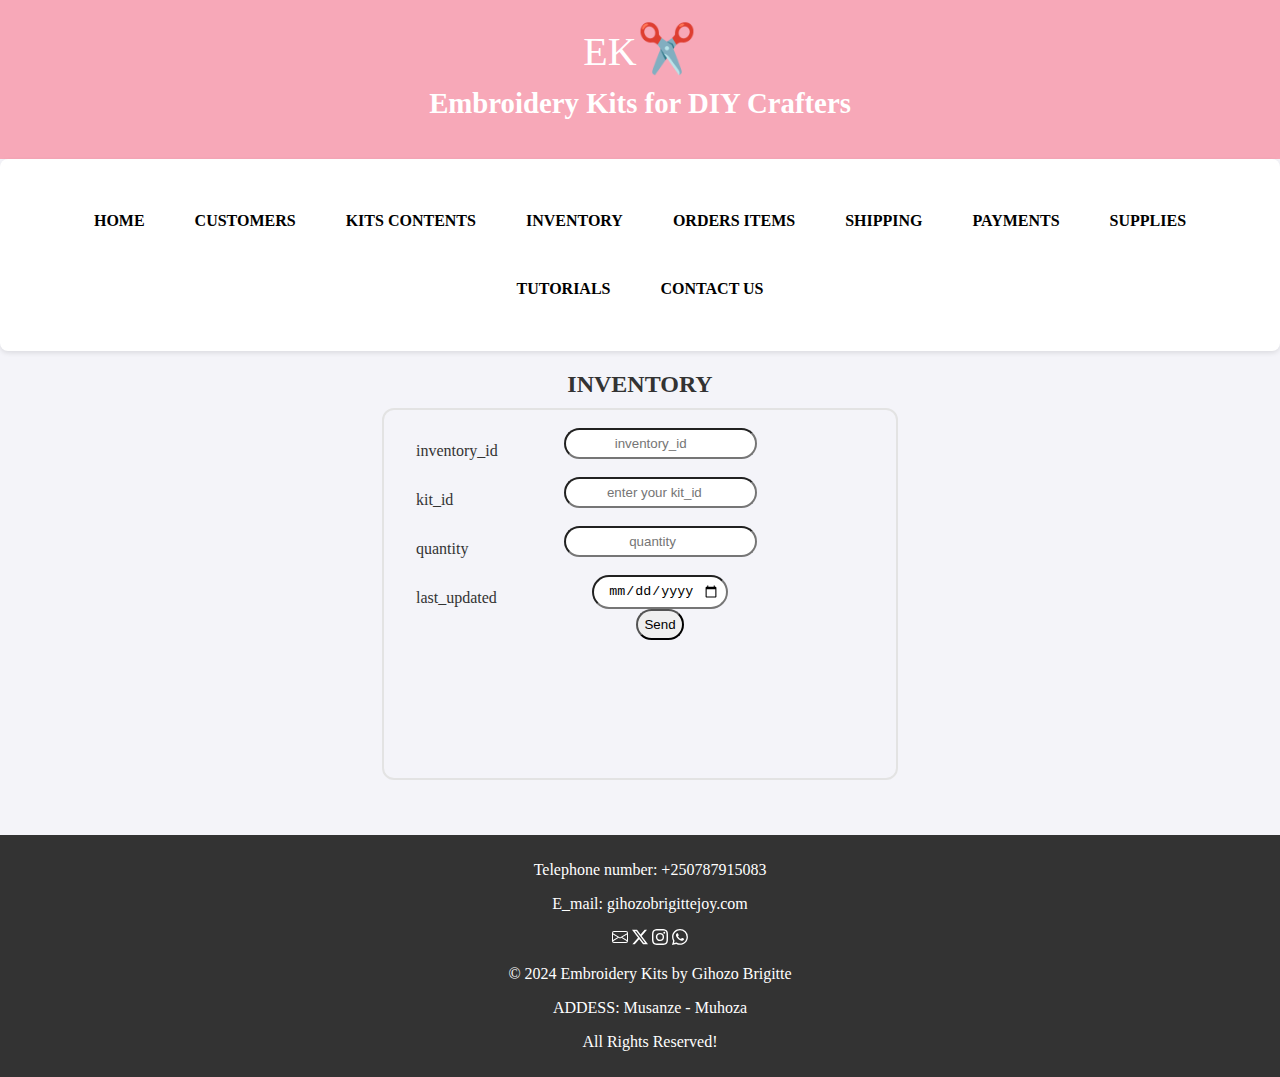
<file: page4.html>
<!DOCTYPE html>
<html lang="en">
<head>
  <meta charset="UTF-8">
  <meta name="viewport" content="width=device-width, initial-scale=1.0">
  <meta name="description" content="Embroidery Kits for DIY crafters and embroidery hobbyists. Explore Starter Kits, Patterns, Threads, and Accessories.">
  <title>Embroidery Kits</title>
  <link href="https://fonts.googleapis.com/css2?family=Lora&family=Open+Sans&display=swap" rel="stylesheet">
  <link rel="stylesheet" href="css/styles.css">
</head>
<body>
  <!-- Header Section -->
 
  <header>
    <div class="logo">
      <span class="initials">EK</span><span class="needle">✂️</span>
    </div>
    <h1>Embroidery Kits for DIY Crafters</h1>
  </header>
  <section class="categories">
      
    <ul>
     <li><a href="index.html">HOME</a></li>
      <li><a href="page2.html">CUSTOMERS </a></li>
      <li><a href="page3.html">KITS CONTENTS</a></li>
      <li><a href="page4.html">INVENTORY</a></li>
      <li><a href="page5.html">ORDERS ITEMS</a></li>
      <li><a href="page6.html">SHIPPING</a></li>
      <li><a href="page7.html">PAYMENTS</a></li>
      <li><a href="page8.html">SUPPLIES</a></li>
      <li><a href="page9.html">TUTORIALS</a></li>
      <li><a href="page10.html">CONTACT US</a></li>
    </ul>
  </section>
  <h2 class="joy">INVENTORY </h2>
  <form>
  <label>inventory_id </label>
  <input type="number" name="inventory_id " placeholder="inventory_id ">
  <br>
  <label>kit_id  </label>
 
  <input type="number" name="kit_id " placeholder=" enter your kit_id">
  <br>
  <label>quantity</label>
  
  <input type="number" name="quantity" placeholder="quantity">
  <br>
  <label>last_updated</label>
  
  <input type="date" name="last_updated" placeholder="enteryour  last_updated">
  <br>
  <input type="submit" value="Send" class="submit">
</form>

  <!-- Footer Section -->
   
  <footer>
    <p>Telephone number: +250787915083</p>
    <p>E_mail: gihozobrigittejoy.com</p>
    <i class="bi bi-envelope"></i>
<svg xmlns="http://www.w3.org/2000/svg" width="16" height="16" fill="currentColor" class="bi bi-envelope" viewBox="0 0 16 16">
    <path d="M0 4a2 2 0 0 1 2-2h12a2 2 0 0 1 2 2v8a2 2 0 0 1-2 2H2a2 2 0 0 1-2-2zm2-1a1 1 0 0 0-1 1v.217l7 4.2 7-4.2V4a1 1 0 0 0-1-1zm13 2.383-4.708 2.825L15 11.105zm-.034 6.876-5.64-3.471L8 9.583l-1.326-.795-5.64 3.47A1 1 0 0 0 2 13h12a1 1 0 0 0 .966-.741M1 11.105l4.708-2.897L1 5.383z"/>
  </svg>
    <i class="bi bi-twitter-x"></i>
    <svg xmlns="http://www.w3.org/2000/svg" width="16" height="16" fill="currentColor" class="bi bi-twitter-x" viewBox="0 0 16 16">
      <path d="M12.6.75h2.454l-5.36 6.142L16 15.25h-4.937l-3.867-5.07-4.425 5.07H.316l5.733-6.57L0 .75h5.063l3.495 4.633L12.601.75Zm-.86 13.028h1.36L4.323 2.145H2.865z"/>
    </svg>
    <i class="bi bi-instagram"></i>
    <svg xmlns="http://www.w3.org/2000/svg" width="16" height="16" fill="currentColor" class="bi bi-instagram" viewBox="0 0 16 16">
      <path d="M8 0C5.829 0 5.556.01 4.703.048 3.85.088 3.269.222 2.76.42a3.9 3.9 0 0 0-1.417.923A3.9 3.9 0 0 0 .42 2.76C.222 3.268.087 3.85.048 4.7.01 5.555 0 5.827 0 8.001c0 2.172.01 2.444.048 3.297.04.852.174 1.433.372 1.942.205.526.478.972.923 1.417.444.445.89.719 1.416.923.51.198 1.09.333 1.942.372C5.555 15.99 5.827 16 8 16s2.444-.01 3.298-.048c.851-.04 1.434-.174 1.943-.372a3.9 3.9 0 0 0 1.416-.923c.445-.445.718-.891.923-1.417.197-.509.332-1.09.372-1.942C15.99 10.445 16 10.173 16 8s-.01-2.445-.048-3.299c-.04-.851-.175-1.433-.372-1.941a3.9 3.9 0 0 0-.923-1.417A3.9 3.9 0 0 0 13.24.42c-.51-.198-1.092-.333-1.943-.372C10.443.01 10.172 0 7.998 0zm-.717 1.442h.718c2.136 0 2.389.007 3.232.046.78.035 1.204.166 1.486.275.373.145.64.319.92.599s.453.546.598.92c.11.281.24.705.275 1.485.039.843.047 1.096.047 3.231s-.008 2.389-.047 3.232c-.035.78-.166 1.203-.275 1.485a2.5 2.5 0 0 1-.599.919c-.28.28-.546.453-.92.598-.28.11-.704.24-1.485.276-.843.038-1.096.047-3.232.047s-2.39-.009-3.233-.047c-.78-.036-1.203-.166-1.485-.276a2.5 2.5 0 0 1-.92-.598 2.5 2.5 0 0 1-.6-.92c-.109-.281-.24-.705-.275-1.485-.038-.843-.046-1.096-.046-3.233s.008-2.388.046-3.231c.036-.78.166-1.204.276-1.486.145-.373.319-.64.599-.92s.546-.453.92-.598c.282-.11.705-.24 1.485-.276.738-.034 1.024-.044 2.515-.045zm4.988 1.328a.96.96 0 1 0 0 1.92.96.96 0 0 0 0-1.92m-4.27 1.122a4.109 4.109 0 1 0 0 8.217 4.109 4.109 0 0 0 0-8.217m0 1.441a2.667 2.667 0 1 1 0 5.334 2.667 2.667 0 0 1 0-5.334"/>
    </svg>
    <i class="bi bi-whatsapp"></i>
    <svg xmlns="http://www.w3.org/2000/svg" width="16" height="16" fill="currentColor" class="bi bi-whatsapp" viewBox="0 0 16 16">
      <path d="M13.601 2.326A7.85 7.85 0 0 0 7.994 0C3.627 0 .068 3.558.064 7.926c0 1.399.366 2.76 1.057 3.965L0 16l4.204-1.102a7.9 7.9 0 0 0 3.79.965h.004c4.368 0 7.926-3.558 7.93-7.93A7.9 7.9 0 0 0 13.6 2.326zM7.994 14.521a6.6 6.6 0 0 1-3.356-.92l-.24-.144-2.494.654.666-2.433-.156-.251a6.56 6.56 0 0 1-1.007-3.505c0-3.626 2.957-6.584 6.591-6.584a6.56 6.56 0 0 1 4.66 1.931 6.56 6.56 0 0 1 1.928 4.66c-.004 3.639-2.961 6.592-6.592 6.592m3.615-4.934c-.197-.099-1.17-.578-1.353-.646-.182-.065-.315-.099-.445.099-.133.197-.513.646-.627.775-.114.133-.232.148-.43.05-.197-.1-.836-.308-1.592-.985-.59-.525-.985-1.175-1.103-1.372-.114-.198-.011-.304.088-.403.087-.088.197-.232.296-.346.1-.114.133-.198.198-.33.065-.134.034-.248-.015-.347-.05-.099-.445-1.076-.612-1.47-.16-.389-.323-.335-.445-.34-.114-.007-.247-.007-.38-.007a.73.73 0 0 0-.529.247c-.182.198-.691.677-.691 1.654s.71 1.916.81 2.049c.098.133 1.394 2.132 3.383 2.992.47.205.84.326 1.129.418.475.152.904.129 1.246.08.38-.058 1.171-.48 1.338-.943.164-.464.164-.86.114-.943-.049-.084-.182-.133-.38-.232"/>
    </svg>
   
    <p>© 2024 Embroidery Kits by Gihozo Brigitte </p> 
    <p> ADDESS: Musanze - Muhoza</p>
    <p>All Rights Reserved!</p>


  </footer>

  <script src="js/scripts.js"></script>
</body>
</html>
</file>
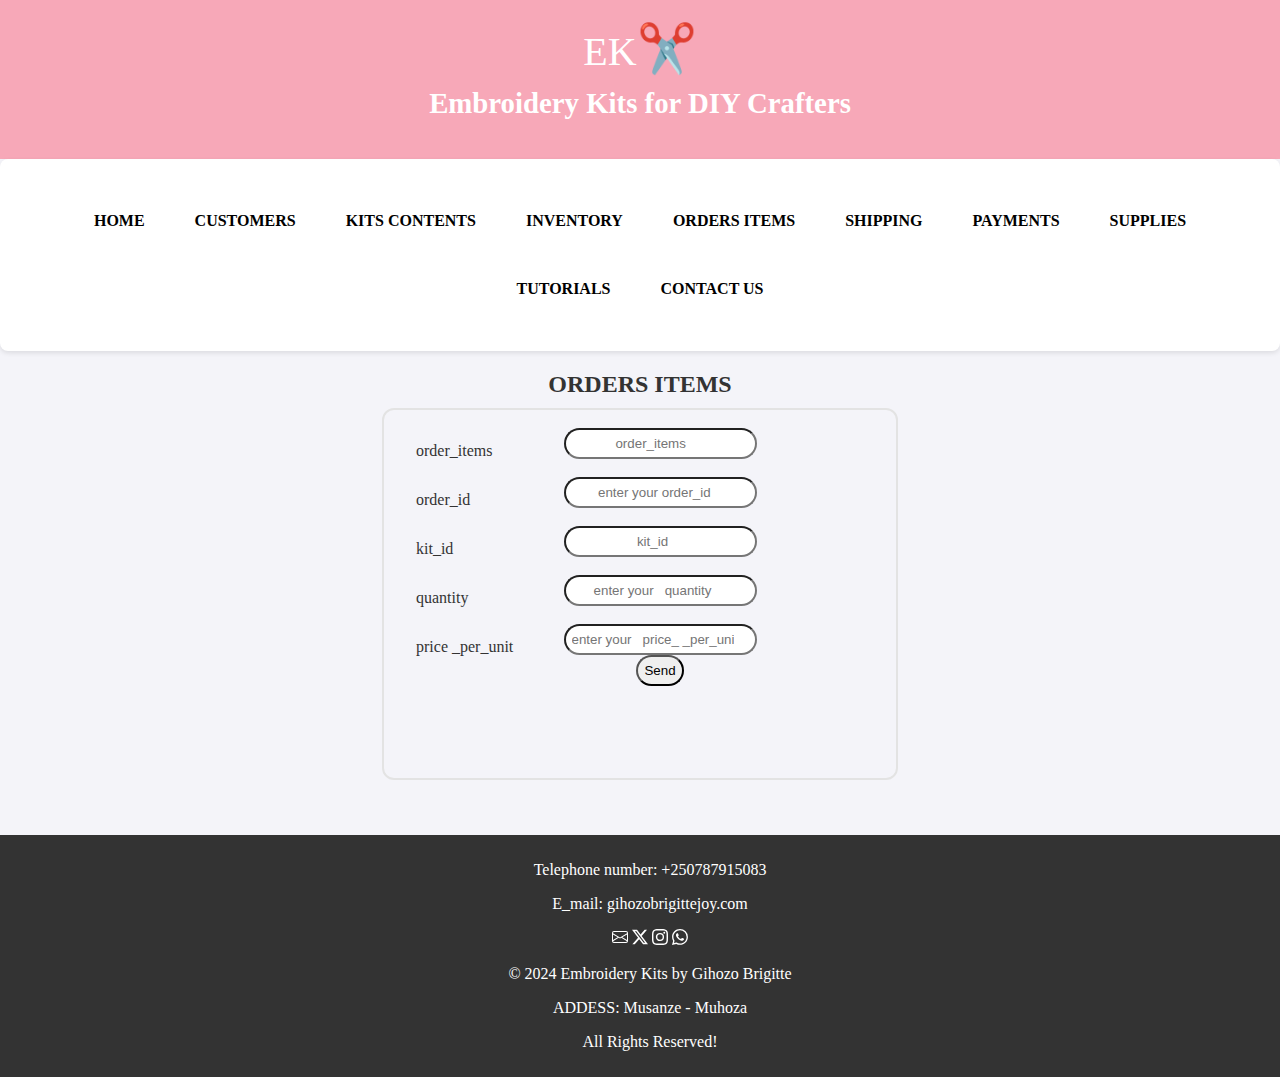
<file: page5.html>
<!DOCTYPE html>
<html lang="en">
<head>
  <meta charset="UTF-8">
  <meta name="viewport" content="width=device-width, initial-scale=1.0">
  <meta name="description" content="Embroidery Kits for DIY crafters and embroidery hobbyists. Explore Starter Kits, Patterns, Threads, and Accessories.">
  <title>Embroidery Kits</title>
  <link href="https://fonts.googleapis.com/css2?family=Lora&family=Open+Sans&display=swap" rel="stylesheet">
  <link rel="stylesheet" href="css/styles.css">
</head>
<body>
  <!-- Header Section -->
 
  <header>
    <div class="logo">
      <span class="initials">EK</span><span class="needle">✂️</span>
    </div>
    <h1>Embroidery Kits for DIY Crafters</h1>
  </header>
  <section class="categories">
      
    <ul>
     <li><a href="index.html">HOME</a></li>
      <li><a href="page2.html">CUSTOMERS </a></li>
      <li><a href="page3.html">KITS CONTENTS</a></li>
      <li><a href="page4.html">INVENTORY</a></li>
      <li><a href="page5.html">ORDERS ITEMS</a></li>
      <li><a href="page6.html">SHIPPING</a></li>
      <li><a href="page7.html">PAYMENTS</a></li>
      <li><a href="page8.html">SUPPLIES</a></li>
      <li><a href="page9.html">TUTORIALS</a></li>
      <li><a href="page10.html">CONTACT US</a></li>
    </ul>
  </section>
  <h2 class="joy">ORDERS ITEMS </h2>
  <form>
  <label>order_items</label>
  <input type="number" name="order_items " placeholder="order_items ">
  <br>
  <label>order_id </label>
 
  <input type="number" name="order_id " placeholder=" enter your order_id">
  <br>
  <label>kit_id</label>
  
  <input type="number" name="kit_id" placeholder="kit_id">
  <br>
  <label>quantity</label>
  
  <input type="number" name="number" placeholder="enter your   quantity">
  <br>
  <label>price _per_unit</label>
  
  <input type="number" name="number" placeholder="enter your   price_ _per_unit">
  <br>
  <input type="submit" value="Send" class="submit">
</form>

  <!-- Footer Section -->
   
  <footer>
    <p>Telephone number: +250787915083</p>
    <p>E_mail: gihozobrigittejoy.com</p>
    <i class="bi bi-envelope"></i>
<svg xmlns="http://www.w3.org/2000/svg" width="16" height="16" fill="currentColor" class="bi bi-envelope" viewBox="0 0 16 16">
    <path d="M0 4a2 2 0 0 1 2-2h12a2 2 0 0 1 2 2v8a2 2 0 0 1-2 2H2a2 2 0 0 1-2-2zm2-1a1 1 0 0 0-1 1v.217l7 4.2 7-4.2V4a1 1 0 0 0-1-1zm13 2.383-4.708 2.825L15 11.105zm-.034 6.876-5.64-3.471L8 9.583l-1.326-.795-5.64 3.47A1 1 0 0 0 2 13h12a1 1 0 0 0 .966-.741M1 11.105l4.708-2.897L1 5.383z"/>
  </svg>
    <i class="bi bi-twitter-x"></i>
    <svg xmlns="http://www.w3.org/2000/svg" width="16" height="16" fill="currentColor" class="bi bi-twitter-x" viewBox="0 0 16 16">
      <path d="M12.6.75h2.454l-5.36 6.142L16 15.25h-4.937l-3.867-5.07-4.425 5.07H.316l5.733-6.57L0 .75h5.063l3.495 4.633L12.601.75Zm-.86 13.028h1.36L4.323 2.145H2.865z"/>
    </svg>
    <i class="bi bi-instagram"></i>
    <svg xmlns="http://www.w3.org/2000/svg" width="16" height="16" fill="currentColor" class="bi bi-instagram" viewBox="0 0 16 16">
      <path d="M8 0C5.829 0 5.556.01 4.703.048 3.85.088 3.269.222 2.76.42a3.9 3.9 0 0 0-1.417.923A3.9 3.9 0 0 0 .42 2.76C.222 3.268.087 3.85.048 4.7.01 5.555 0 5.827 0 8.001c0 2.172.01 2.444.048 3.297.04.852.174 1.433.372 1.942.205.526.478.972.923 1.417.444.445.89.719 1.416.923.51.198 1.09.333 1.942.372C5.555 15.99 5.827 16 8 16s2.444-.01 3.298-.048c.851-.04 1.434-.174 1.943-.372a3.9 3.9 0 0 0 1.416-.923c.445-.445.718-.891.923-1.417.197-.509.332-1.09.372-1.942C15.99 10.445 16 10.173 16 8s-.01-2.445-.048-3.299c-.04-.851-.175-1.433-.372-1.941a3.9 3.9 0 0 0-.923-1.417A3.9 3.9 0 0 0 13.24.42c-.51-.198-1.092-.333-1.943-.372C10.443.01 10.172 0 7.998 0zm-.717 1.442h.718c2.136 0 2.389.007 3.232.046.78.035 1.204.166 1.486.275.373.145.64.319.92.599s.453.546.598.92c.11.281.24.705.275 1.485.039.843.047 1.096.047 3.231s-.008 2.389-.047 3.232c-.035.78-.166 1.203-.275 1.485a2.5 2.5 0 0 1-.599.919c-.28.28-.546.453-.92.598-.28.11-.704.24-1.485.276-.843.038-1.096.047-3.232.047s-2.39-.009-3.233-.047c-.78-.036-1.203-.166-1.485-.276a2.5 2.5 0 0 1-.92-.598 2.5 2.5 0 0 1-.6-.92c-.109-.281-.24-.705-.275-1.485-.038-.843-.046-1.096-.046-3.233s.008-2.388.046-3.231c.036-.78.166-1.204.276-1.486.145-.373.319-.64.599-.92s.546-.453.92-.598c.282-.11.705-.24 1.485-.276.738-.034 1.024-.044 2.515-.045zm4.988 1.328a.96.96 0 1 0 0 1.92.96.96 0 0 0 0-1.92m-4.27 1.122a4.109 4.109 0 1 0 0 8.217 4.109 4.109 0 0 0 0-8.217m0 1.441a2.667 2.667 0 1 1 0 5.334 2.667 2.667 0 0 1 0-5.334"/>
    </svg>
    <i class="bi bi-whatsapp"></i>
    <svg xmlns="http://www.w3.org/2000/svg" width="16" height="16" fill="currentColor" class="bi bi-whatsapp" viewBox="0 0 16 16">
      <path d="M13.601 2.326A7.85 7.85 0 0 0 7.994 0C3.627 0 .068 3.558.064 7.926c0 1.399.366 2.76 1.057 3.965L0 16l4.204-1.102a7.9 7.9 0 0 0 3.79.965h.004c4.368 0 7.926-3.558 7.93-7.93A7.9 7.9 0 0 0 13.6 2.326zM7.994 14.521a6.6 6.6 0 0 1-3.356-.92l-.24-.144-2.494.654.666-2.433-.156-.251a6.56 6.56 0 0 1-1.007-3.505c0-3.626 2.957-6.584 6.591-6.584a6.56 6.56 0 0 1 4.66 1.931 6.56 6.56 0 0 1 1.928 4.66c-.004 3.639-2.961 6.592-6.592 6.592m3.615-4.934c-.197-.099-1.17-.578-1.353-.646-.182-.065-.315-.099-.445.099-.133.197-.513.646-.627.775-.114.133-.232.148-.43.05-.197-.1-.836-.308-1.592-.985-.59-.525-.985-1.175-1.103-1.372-.114-.198-.011-.304.088-.403.087-.088.197-.232.296-.346.1-.114.133-.198.198-.33.065-.134.034-.248-.015-.347-.05-.099-.445-1.076-.612-1.47-.16-.389-.323-.335-.445-.34-.114-.007-.247-.007-.38-.007a.73.73 0 0 0-.529.247c-.182.198-.691.677-.691 1.654s.71 1.916.81 2.049c.098.133 1.394 2.132 3.383 2.992.47.205.84.326 1.129.418.475.152.904.129 1.246.08.38-.058 1.171-.48 1.338-.943.164-.464.164-.86.114-.943-.049-.084-.182-.133-.38-.232"/>
    </svg>
   
    <p>© 2024 Embroidery Kits by Gihozo Brigitte </p> 
    <p> ADDESS: Musanze - Muhoza</p>
    <p>All Rights Reserved!</p>


  </footer>

  <script src="js/scripts.js"></script>
</body>
</html>
</file>
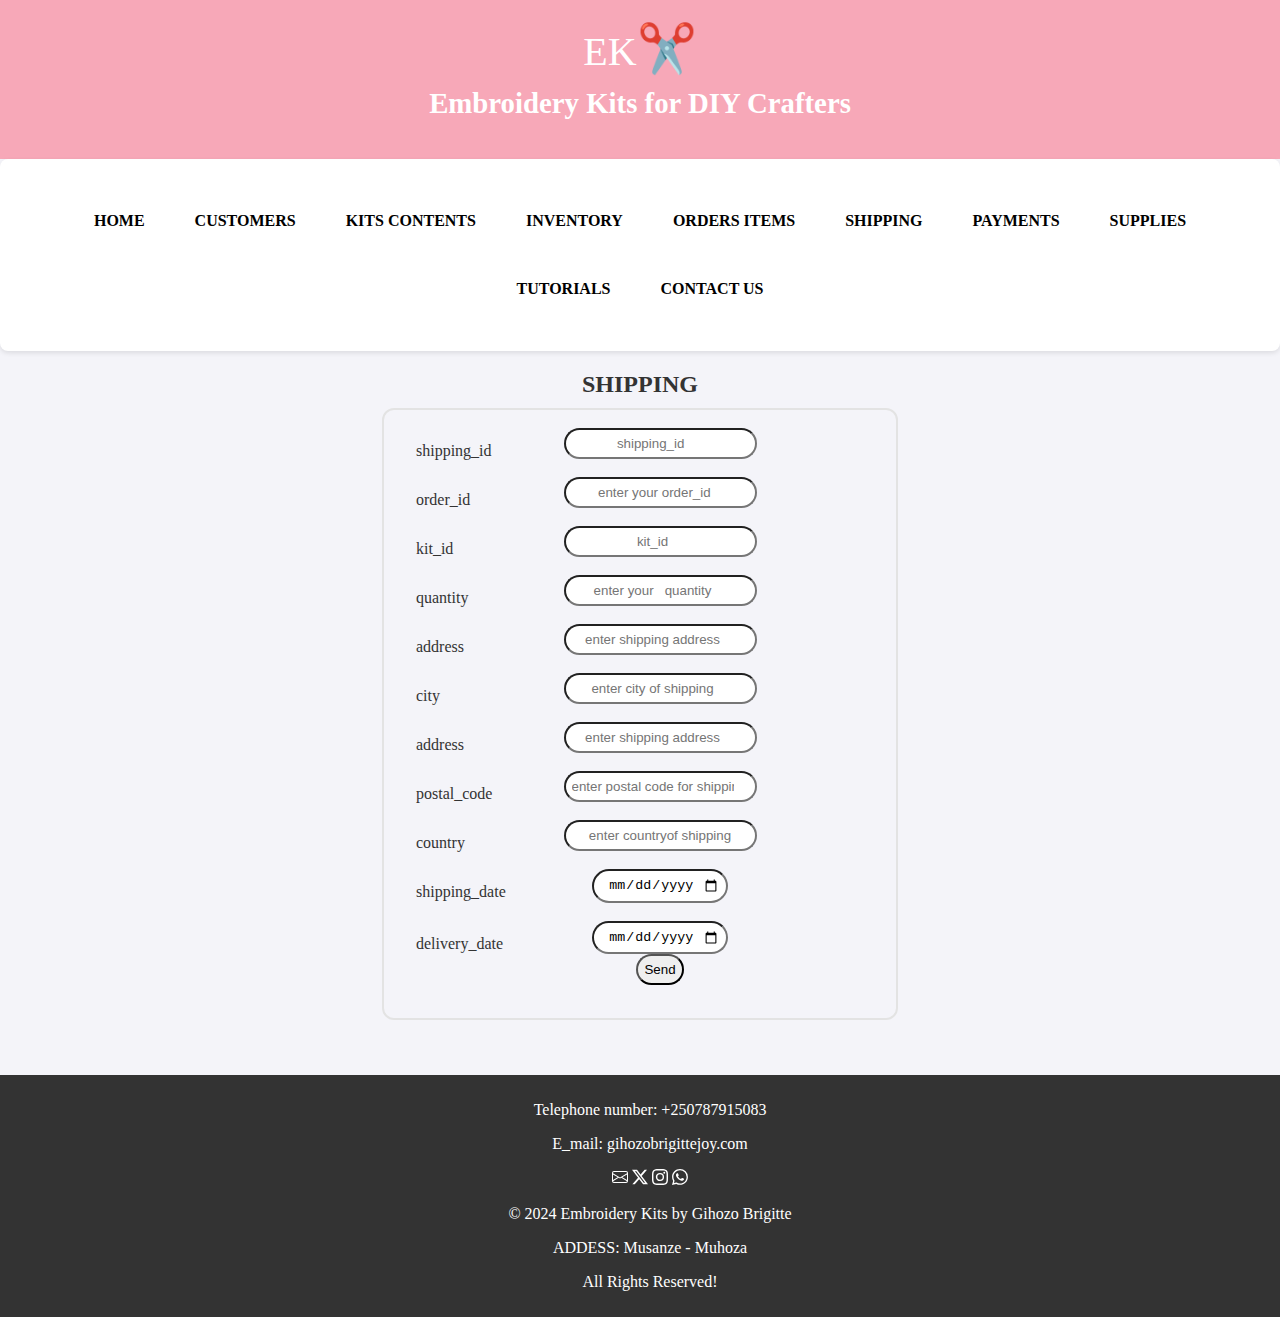
<file: page6.html>
<!DOCTYPE html>
<html lang="en">
<head>
  <meta charset="UTF-8">
  <meta name="viewport" content="width=device-width, initial-scale=1.0">
  <meta name="description" content="Embroidery Kits for DIY crafters and embroidery hobbyists. Explore Starter Kits, Patterns, Threads, and Accessories.">
  <title>Embroidery Kits</title>
  <link href="https://fonts.googleapis.com/css2?family=Lora&family=Open+Sans&display=swap" rel="stylesheet">
  <link rel="stylesheet" href="css/styles.css">
</head>
<body>
  <!-- Header Section -->
 
  <header>
    <div class="logo">
      <span class="initials">EK</span><span class="needle">✂️</span>
    </div>
    <h1>Embroidery Kits for DIY Crafters</h1>
  </header>
  <section class="categories">
      
    <ul>
     <li><a href="index.html">HOME</a></li>
      <li><a href="page2.html">CUSTOMERS </a></li>
      <li><a href="page3.html">KITS CONTENTS</a></li>
      <li><a href="page4.html">INVENTORY</a></li>
      <li><a href="page5.html">ORDERS ITEMS</a></li>
      <li><a href="page6.html">SHIPPING</a></li>
      <li><a href="page7.html">PAYMENTS</a></li>
      <li><a href="page8.html">SUPPLIES</a></li>
      <li><a href="page9.html">TUTORIALS</a></li>
      <li><a href="page10.html">CONTACT US</a></li>
    </ul>
  </section>
  <h2 class="joy">SHIPPING </h2>
  <form class="shipping">
  <label>shipping_id</label>
  <input type="number" name="order_items " placeholder="shipping_id ">
  <br>
  <label>order_id</label>
 
  <input type="number" name="order_id " placeholder=" enter your order_id">
  <br>
  <label>kit_id</label>
  
  <input type="number" name="kit_id" placeholder="kit_id">
  <br>
  <label>quantity</label>
  
  <input type="number" name="number" placeholder="enter your   quantity">
  <br>
  <label>address</label>
  
  <input type="number" name="number" placeholder="enter shipping address">
  <br>
  <label>city</label>
  
  <input type="number" name="number" placeholder="enter city of shipping">
  <br>
  <label>address</label>
  
  <input type="number" name="number" placeholder="enter shipping address">
  <br>
  <label>postal_code</label>
  
  <input type="number" name="number" placeholder="enter postal code for shipping">
  <br>
  <label>country</label>
  
  <input type="text" name="text" placeholder="enter countryof shipping">
  <br>
  <label>shipping_date</label>
  
  <input type="date" name="shipping_date" placeholder="enter date when order was shipped">
  <br>
  <label>delivery_date</label>
  
  <input type="date" name="delivery_date" placeholder="expected or actual delivery date">
  <br>
  <input type="submit" value="Send" class="submit">
</form>

  <!-- Footer Section -->
   
  <footer>
    <p>Telephone number: +250787915083</p>
    <p>E_mail: gihozobrigittejoy.com</p>
    <i class="bi bi-envelope"></i>
<svg xmlns="http://www.w3.org/2000/svg" width="16" height="16" fill="currentColor" class="bi bi-envelope" viewBox="0 0 16 16">
    <path d="M0 4a2 2 0 0 1 2-2h12a2 2 0 0 1 2 2v8a2 2 0 0 1-2 2H2a2 2 0 0 1-2-2zm2-1a1 1 0 0 0-1 1v.217l7 4.2 7-4.2V4a1 1 0 0 0-1-1zm13 2.383-4.708 2.825L15 11.105zm-.034 6.876-5.64-3.471L8 9.583l-1.326-.795-5.64 3.47A1 1 0 0 0 2 13h12a1 1 0 0 0 .966-.741M1 11.105l4.708-2.897L1 5.383z"/>
  </svg>
    <i class="bi bi-twitter-x"></i>
    <svg xmlns="http://www.w3.org/2000/svg" width="16" height="16" fill="currentColor" class="bi bi-twitter-x" viewBox="0 0 16 16">
      <path d="M12.6.75h2.454l-5.36 6.142L16 15.25h-4.937l-3.867-5.07-4.425 5.07H.316l5.733-6.57L0 .75h5.063l3.495 4.633L12.601.75Zm-.86 13.028h1.36L4.323 2.145H2.865z"/>
    </svg>
    <i class="bi bi-instagram"></i>
    <svg xmlns="http://www.w3.org/2000/svg" width="16" height="16" fill="currentColor" class="bi bi-instagram" viewBox="0 0 16 16">
      <path d="M8 0C5.829 0 5.556.01 4.703.048 3.85.088 3.269.222 2.76.42a3.9 3.9 0 0 0-1.417.923A3.9 3.9 0 0 0 .42 2.76C.222 3.268.087 3.85.048 4.7.01 5.555 0 5.827 0 8.001c0 2.172.01 2.444.048 3.297.04.852.174 1.433.372 1.942.205.526.478.972.923 1.417.444.445.89.719 1.416.923.51.198 1.09.333 1.942.372C5.555 15.99 5.827 16 8 16s2.444-.01 3.298-.048c.851-.04 1.434-.174 1.943-.372a3.9 3.9 0 0 0 1.416-.923c.445-.445.718-.891.923-1.417.197-.509.332-1.09.372-1.942C15.99 10.445 16 10.173 16 8s-.01-2.445-.048-3.299c-.04-.851-.175-1.433-.372-1.941a3.9 3.9 0 0 0-.923-1.417A3.9 3.9 0 0 0 13.24.42c-.51-.198-1.092-.333-1.943-.372C10.443.01 10.172 0 7.998 0zm-.717 1.442h.718c2.136 0 2.389.007 3.232.046.78.035 1.204.166 1.486.275.373.145.64.319.92.599s.453.546.598.92c.11.281.24.705.275 1.485.039.843.047 1.096.047 3.231s-.008 2.389-.047 3.232c-.035.78-.166 1.203-.275 1.485a2.5 2.5 0 0 1-.599.919c-.28.28-.546.453-.92.598-.28.11-.704.24-1.485.276-.843.038-1.096.047-3.232.047s-2.39-.009-3.233-.047c-.78-.036-1.203-.166-1.485-.276a2.5 2.5 0 0 1-.92-.598 2.5 2.5 0 0 1-.6-.92c-.109-.281-.24-.705-.275-1.485-.038-.843-.046-1.096-.046-3.233s.008-2.388.046-3.231c.036-.78.166-1.204.276-1.486.145-.373.319-.64.599-.92s.546-.453.92-.598c.282-.11.705-.24 1.485-.276.738-.034 1.024-.044 2.515-.045zm4.988 1.328a.96.96 0 1 0 0 1.92.96.96 0 0 0 0-1.92m-4.27 1.122a4.109 4.109 0 1 0 0 8.217 4.109 4.109 0 0 0 0-8.217m0 1.441a2.667 2.667 0 1 1 0 5.334 2.667 2.667 0 0 1 0-5.334"/>
    </svg>
    <i class="bi bi-whatsapp"></i>
    <svg xmlns="http://www.w3.org/2000/svg" width="16" height="16" fill="currentColor" class="bi bi-whatsapp" viewBox="0 0 16 16">
      <path d="M13.601 2.326A7.85 7.85 0 0 0 7.994 0C3.627 0 .068 3.558.064 7.926c0 1.399.366 2.76 1.057 3.965L0 16l4.204-1.102a7.9 7.9 0 0 0 3.79.965h.004c4.368 0 7.926-3.558 7.93-7.93A7.9 7.9 0 0 0 13.6 2.326zM7.994 14.521a6.6 6.6 0 0 1-3.356-.92l-.24-.144-2.494.654.666-2.433-.156-.251a6.56 6.56 0 0 1-1.007-3.505c0-3.626 2.957-6.584 6.591-6.584a6.56 6.56 0 0 1 4.66 1.931 6.56 6.56 0 0 1 1.928 4.66c-.004 3.639-2.961 6.592-6.592 6.592m3.615-4.934c-.197-.099-1.17-.578-1.353-.646-.182-.065-.315-.099-.445.099-.133.197-.513.646-.627.775-.114.133-.232.148-.43.05-.197-.1-.836-.308-1.592-.985-.59-.525-.985-1.175-1.103-1.372-.114-.198-.011-.304.088-.403.087-.088.197-.232.296-.346.1-.114.133-.198.198-.33.065-.134.034-.248-.015-.347-.05-.099-.445-1.076-.612-1.47-.16-.389-.323-.335-.445-.34-.114-.007-.247-.007-.38-.007a.73.73 0 0 0-.529.247c-.182.198-.691.677-.691 1.654s.71 1.916.81 2.049c.098.133 1.394 2.132 3.383 2.992.47.205.84.326 1.129.418.475.152.904.129 1.246.08.38-.058 1.171-.48 1.338-.943.164-.464.164-.86.114-.943-.049-.084-.182-.133-.38-.232"/>
    </svg>
   
    <p>© 2024 Embroidery Kits by Gihozo Brigitte </p> 
    <p> ADDESS: Musanze - Muhoza</p>
    <p>All Rights Reserved!</p>


  </footer>

  <script src="js/scripts.js"></script>
</body>
</html>
</file>
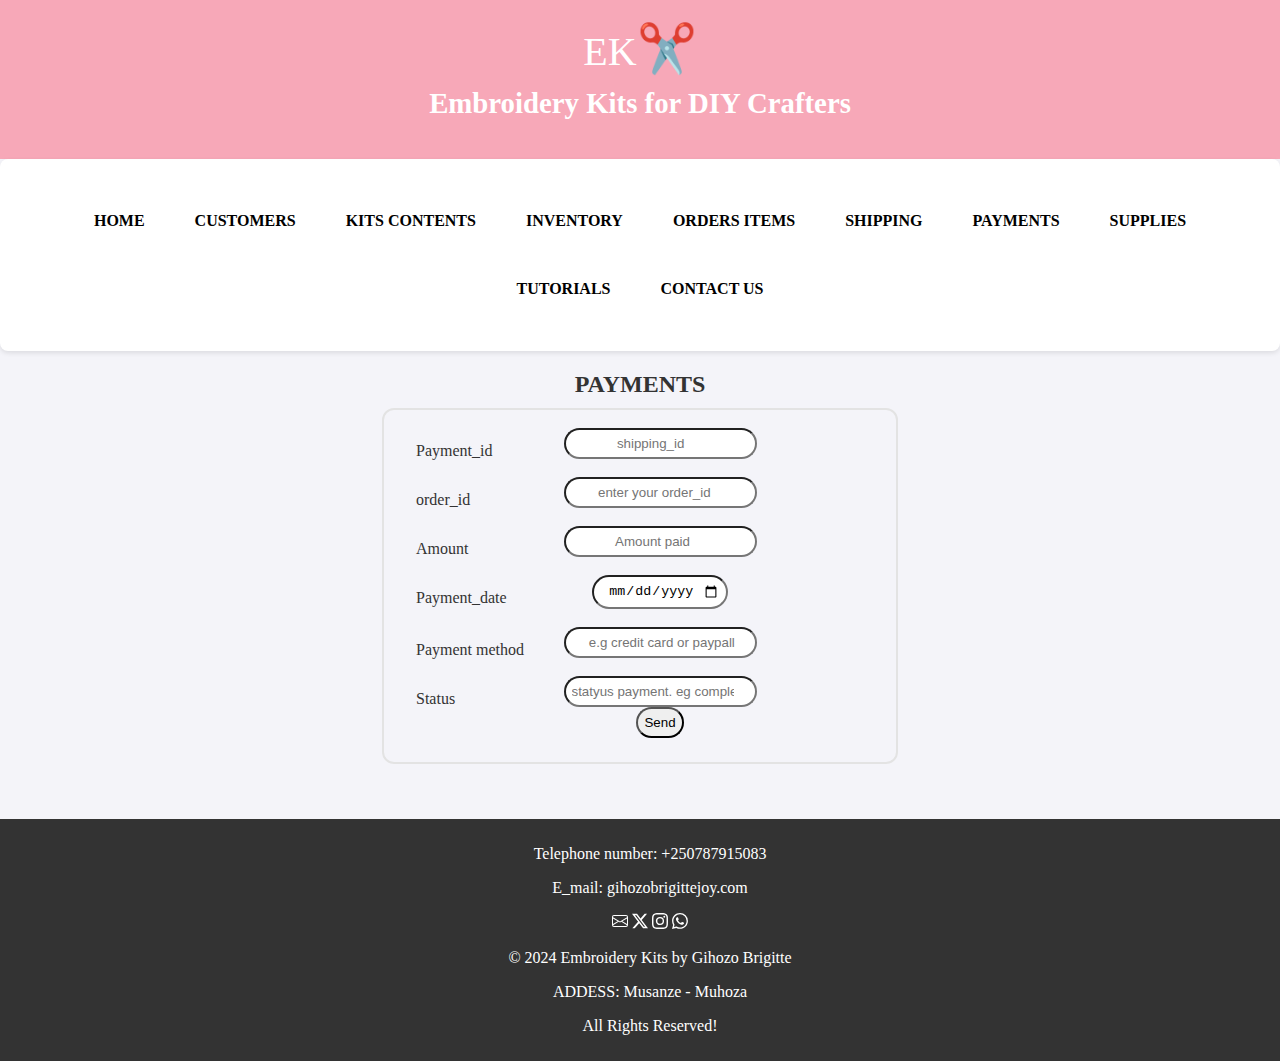
<file: page7.html>
<!DOCTYPE html>
<html lang="en">
<head>
  <meta charset="UTF-8">
  <meta name="viewport" content="width=device-width, initial-scale=1.0">
  <meta name="description" content="Embroidery Kits for DIY crafters and embroidery hobbyists. Explore Starter Kits, Patterns, Threads, and Accessories.">
  <title>Embroidery Kits</title>
  <link href="https://fonts.googleapis.com/css2?family=Lora&family=Open+Sans&display=swap" rel="stylesheet">
  <link rel="stylesheet" href="css/styles.css">
</head>
<body>
  <!-- Header Section -->
 
  <header>
    <div class="logo">
      <span class="initials">EK</span><span class="needle">✂️</span>
    </div>
    <h1>Embroidery Kits for DIY Crafters</h1>
  </header>
  <section class="categories">
      
    <ul>
     <li><a href="index.html">HOME</a></li>
      <li><a href="page2.html">CUSTOMERS </a></li>
      <li><a href="page3.html">KITS CONTENTS</a></li>
      <li><a href="page4.html">INVENTORY</a></li>
      <li><a href="page5.html">ORDERS ITEMS</a></li>
      <li><a href="page6.html">SHIPPING</a></li>
      <li><a href="page7.html">PAYMENTS</a></li>
      <li><a href="page8.html">SUPPLIES</a></li>
      <li><a href="page9.html">TUTORIALS</a></li>
      <li><a href="page10.html">CONTACT US</a></li>
    </ul>
  </section>
  <h2 class="joy">PAYMENTS</h2>
  <form class="payment">
  <label>Payment_id</label>
  <input type="number" name="order_items " placeholder="shipping_id ">
  <br>
  <label>order_id</label>
 
  <input type="number" name="order_id " placeholder=" enter your order_id">
  <br>
  <label>Amount</label>
  
  <input type="number" name="amount" placeholder="Amount paid">
  <br>
  <label>Payment_date</label>
  
  <input type="date" name="number" placeholder="enter date of payment">
  <br>
  <label>Payment method</label>
  
  <input type="text" name="number" placeholder=" e.g credit card or paypall">
  <br>
  <label>Status</label>
  
  <input type="number" name="number" placeholder="statyus payment. eg completed or failed">
  <br>
  <input type="submit" value="Send" class="submit">
</form>

  <!-- Footer Section -->
   
  <footer>
    <p>Telephone number: +250787915083</p>
    <p>E_mail: gihozobrigittejoy.com</p>
    <i class="bi bi-envelope"></i>
<svg xmlns="http://www.w3.org/2000/svg" width="16" height="16" fill="currentColor" class="bi bi-envelope" viewBox="0 0 16 16">
    <path d="M0 4a2 2 0 0 1 2-2h12a2 2 0 0 1 2 2v8a2 2 0 0 1-2 2H2a2 2 0 0 1-2-2zm2-1a1 1 0 0 0-1 1v.217l7 4.2 7-4.2V4a1 1 0 0 0-1-1zm13 2.383-4.708 2.825L15 11.105zm-.034 6.876-5.64-3.471L8 9.583l-1.326-.795-5.64 3.47A1 1 0 0 0 2 13h12a1 1 0 0 0 .966-.741M1 11.105l4.708-2.897L1 5.383z"/>
  </svg>
    <i class="bi bi-twitter-x"></i>
    <svg xmlns="http://www.w3.org/2000/svg" width="16" height="16" fill="currentColor" class="bi bi-twitter-x" viewBox="0 0 16 16">
      <path d="M12.6.75h2.454l-5.36 6.142L16 15.25h-4.937l-3.867-5.07-4.425 5.07H.316l5.733-6.57L0 .75h5.063l3.495 4.633L12.601.75Zm-.86 13.028h1.36L4.323 2.145H2.865z"/>
    </svg>
    <i class="bi bi-instagram"></i>
    <svg xmlns="http://www.w3.org/2000/svg" width="16" height="16" fill="currentColor" class="bi bi-instagram" viewBox="0 0 16 16">
      <path d="M8 0C5.829 0 5.556.01 4.703.048 3.85.088 3.269.222 2.76.42a3.9 3.9 0 0 0-1.417.923A3.9 3.9 0 0 0 .42 2.76C.222 3.268.087 3.85.048 4.7.01 5.555 0 5.827 0 8.001c0 2.172.01 2.444.048 3.297.04.852.174 1.433.372 1.942.205.526.478.972.923 1.417.444.445.89.719 1.416.923.51.198 1.09.333 1.942.372C5.555 15.99 5.827 16 8 16s2.444-.01 3.298-.048c.851-.04 1.434-.174 1.943-.372a3.9 3.9 0 0 0 1.416-.923c.445-.445.718-.891.923-1.417.197-.509.332-1.09.372-1.942C15.99 10.445 16 10.173 16 8s-.01-2.445-.048-3.299c-.04-.851-.175-1.433-.372-1.941a3.9 3.9 0 0 0-.923-1.417A3.9 3.9 0 0 0 13.24.42c-.51-.198-1.092-.333-1.943-.372C10.443.01 10.172 0 7.998 0zm-.717 1.442h.718c2.136 0 2.389.007 3.232.046.78.035 1.204.166 1.486.275.373.145.64.319.92.599s.453.546.598.92c.11.281.24.705.275 1.485.039.843.047 1.096.047 3.231s-.008 2.389-.047 3.232c-.035.78-.166 1.203-.275 1.485a2.5 2.5 0 0 1-.599.919c-.28.28-.546.453-.92.598-.28.11-.704.24-1.485.276-.843.038-1.096.047-3.232.047s-2.39-.009-3.233-.047c-.78-.036-1.203-.166-1.485-.276a2.5 2.5 0 0 1-.92-.598 2.5 2.5 0 0 1-.6-.92c-.109-.281-.24-.705-.275-1.485-.038-.843-.046-1.096-.046-3.233s.008-2.388.046-3.231c.036-.78.166-1.204.276-1.486.145-.373.319-.64.599-.92s.546-.453.92-.598c.282-.11.705-.24 1.485-.276.738-.034 1.024-.044 2.515-.045zm4.988 1.328a.96.96 0 1 0 0 1.92.96.96 0 0 0 0-1.92m-4.27 1.122a4.109 4.109 0 1 0 0 8.217 4.109 4.109 0 0 0 0-8.217m0 1.441a2.667 2.667 0 1 1 0 5.334 2.667 2.667 0 0 1 0-5.334"/>
    </svg>
    <i class="bi bi-whatsapp"></i>
    <svg xmlns="http://www.w3.org/2000/svg" width="16" height="16" fill="currentColor" class="bi bi-whatsapp" viewBox="0 0 16 16">
      <path d="M13.601 2.326A7.85 7.85 0 0 0 7.994 0C3.627 0 .068 3.558.064 7.926c0 1.399.366 2.76 1.057 3.965L0 16l4.204-1.102a7.9 7.9 0 0 0 3.79.965h.004c4.368 0 7.926-3.558 7.93-7.93A7.9 7.9 0 0 0 13.6 2.326zM7.994 14.521a6.6 6.6 0 0 1-3.356-.92l-.24-.144-2.494.654.666-2.433-.156-.251a6.56 6.56 0 0 1-1.007-3.505c0-3.626 2.957-6.584 6.591-6.584a6.56 6.56 0 0 1 4.66 1.931 6.56 6.56 0 0 1 1.928 4.66c-.004 3.639-2.961 6.592-6.592 6.592m3.615-4.934c-.197-.099-1.17-.578-1.353-.646-.182-.065-.315-.099-.445.099-.133.197-.513.646-.627.775-.114.133-.232.148-.43.05-.197-.1-.836-.308-1.592-.985-.59-.525-.985-1.175-1.103-1.372-.114-.198-.011-.304.088-.403.087-.088.197-.232.296-.346.1-.114.133-.198.198-.33.065-.134.034-.248-.015-.347-.05-.099-.445-1.076-.612-1.47-.16-.389-.323-.335-.445-.34-.114-.007-.247-.007-.38-.007a.73.73 0 0 0-.529.247c-.182.198-.691.677-.691 1.654s.71 1.916.81 2.049c.098.133 1.394 2.132 3.383 2.992.47.205.84.326 1.129.418.475.152.904.129 1.246.08.38-.058 1.171-.48 1.338-.943.164-.464.164-.86.114-.943-.049-.084-.182-.133-.38-.232"/>
    </svg>
   
    <p>© 2024 Embroidery Kits by Gihozo Brigitte </p> 
    <p> ADDESS: Musanze - Muhoza</p>
    <p>All Rights Reserved!</p>


  </footer>

  <script src="js/scripts.js"></script>
</body>
</html>
</file>
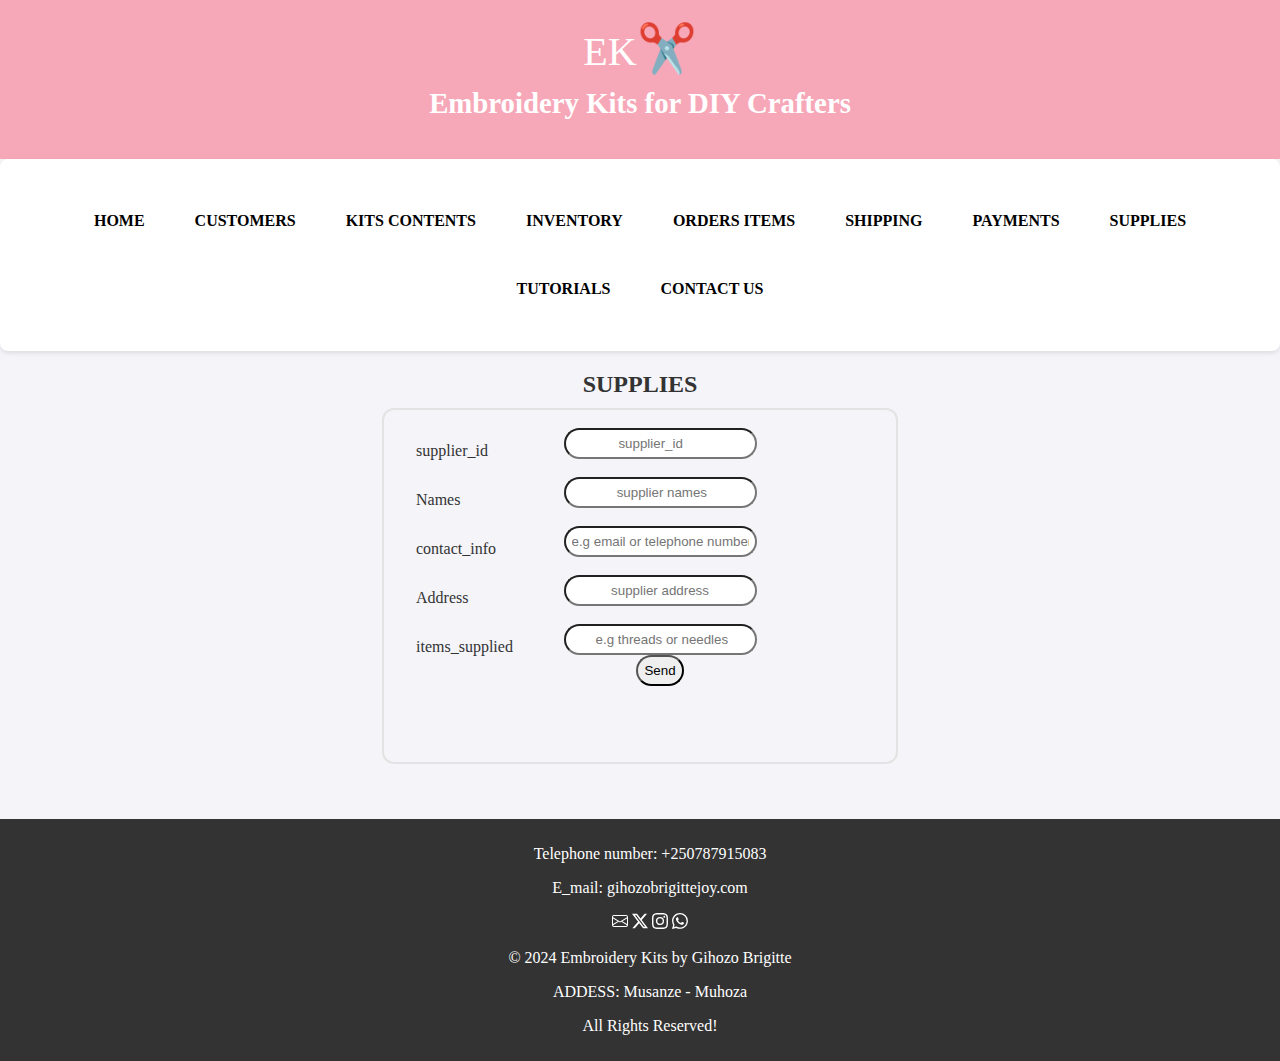
<file: page8.html>
<!DOCTYPE html>
<html lang="en">
<head>
  <meta charset="UTF-8">
  <meta name="viewport" content="width=device-width, initial-scale=1.0">
  <meta name="description" content="Embroidery Kits for DIY crafters and embroidery hobbyists. Explore Starter Kits, Patterns, Threads, and Accessories.">
  <title>Embroidery Kits</title>
  <link href="https://fonts.googleapis.com/css2?family=Lora&family=Open+Sans&display=swap" rel="stylesheet">
  <link rel="stylesheet" href="css/styles.css">
</head>
<body>
  <!-- Header Section -->
 
  <header>
    <div class="logo">
      <span class="initials">EK</span><span class="needle">✂️</span>
    </div>
    <h1>Embroidery Kits for DIY Crafters</h1>
  </header>
  <section class="categories">
      
    <ul>
     <li><a href="index.html">HOME</a></li>
      <li><a href="page2.html">CUSTOMERS </a></li>
      <li><a href="page3.html">KITS CONTENTS</a></li>
      <li><a href="page4.html">INVENTORY</a></li>
      <li><a href="page5.html">ORDERS ITEMS</a></li>
      <li><a href="page6.html">SHIPPING</a></li>
      <li><a href="page7.html">PAYMENTS</a></li>
      <li><a href="page8.html">SUPPLIES</a></li>
      <li><a href="page9.html">TUTORIALS</a></li>
      <li><a href="page10.html">CONTACT US</a></li>
    </ul>
  </section>
  <h2 class="joy">SUPPLIES</h2>
  <form class="supplier">
  <label>supplier_id</label>
  <input type="number" name="order_items " placeholder="supplier_id ">
  <br>
  <label>Names</label>
 
  <input type="text" name="names " placeholder=" supplier names">
  <br>
  <label>contact_info</label>
  
  <input type="text" name="contact_info" placeholder="e.g email or telephone number">
  <br>
  <label>Address</label>
  
  <input type="text" name="address" placeholder="supplier address">
  <br>
  <label>items_supplied</label>
  
  <input type="text" name="items_supplied" placeholder=" e.g threads or needles">
  <br>
  <input type="submit" value="Send" class="submit">
</form>

  <!-- Footer Section -->
   
  <footer>
    <p>Telephone number: +250787915083</p>
    <p>E_mail: gihozobrigittejoy.com</p>
    <i class="bi bi-envelope"></i>
<svg xmlns="http://www.w3.org/2000/svg" width="16" height="16" fill="currentColor" class="bi bi-envelope" viewBox="0 0 16 16">
    <path d="M0 4a2 2 0 0 1 2-2h12a2 2 0 0 1 2 2v8a2 2 0 0 1-2 2H2a2 2 0 0 1-2-2zm2-1a1 1 0 0 0-1 1v.217l7 4.2 7-4.2V4a1 1 0 0 0-1-1zm13 2.383-4.708 2.825L15 11.105zm-.034 6.876-5.64-3.471L8 9.583l-1.326-.795-5.64 3.47A1 1 0 0 0 2 13h12a1 1 0 0 0 .966-.741M1 11.105l4.708-2.897L1 5.383z"/>
  </svg>
    <i class="bi bi-twitter-x"></i>
    <svg xmlns="http://www.w3.org/2000/svg" width="16" height="16" fill="currentColor" class="bi bi-twitter-x" viewBox="0 0 16 16">
      <path d="M12.6.75h2.454l-5.36 6.142L16 15.25h-4.937l-3.867-5.07-4.425 5.07H.316l5.733-6.57L0 .75h5.063l3.495 4.633L12.601.75Zm-.86 13.028h1.36L4.323 2.145H2.865z"/>
    </svg>
    <i class="bi bi-instagram"></i>
    <svg xmlns="http://www.w3.org/2000/svg" width="16" height="16" fill="currentColor" class="bi bi-instagram" viewBox="0 0 16 16">
      <path d="M8 0C5.829 0 5.556.01 4.703.048 3.85.088 3.269.222 2.76.42a3.9 3.9 0 0 0-1.417.923A3.9 3.9 0 0 0 .42 2.76C.222 3.268.087 3.85.048 4.7.01 5.555 0 5.827 0 8.001c0 2.172.01 2.444.048 3.297.04.852.174 1.433.372 1.942.205.526.478.972.923 1.417.444.445.89.719 1.416.923.51.198 1.09.333 1.942.372C5.555 15.99 5.827 16 8 16s2.444-.01 3.298-.048c.851-.04 1.434-.174 1.943-.372a3.9 3.9 0 0 0 1.416-.923c.445-.445.718-.891.923-1.417.197-.509.332-1.09.372-1.942C15.99 10.445 16 10.173 16 8s-.01-2.445-.048-3.299c-.04-.851-.175-1.433-.372-1.941a3.9 3.9 0 0 0-.923-1.417A3.9 3.9 0 0 0 13.24.42c-.51-.198-1.092-.333-1.943-.372C10.443.01 10.172 0 7.998 0zm-.717 1.442h.718c2.136 0 2.389.007 3.232.046.78.035 1.204.166 1.486.275.373.145.64.319.92.599s.453.546.598.92c.11.281.24.705.275 1.485.039.843.047 1.096.047 3.231s-.008 2.389-.047 3.232c-.035.78-.166 1.203-.275 1.485a2.5 2.5 0 0 1-.599.919c-.28.28-.546.453-.92.598-.28.11-.704.24-1.485.276-.843.038-1.096.047-3.232.047s-2.39-.009-3.233-.047c-.78-.036-1.203-.166-1.485-.276a2.5 2.5 0 0 1-.92-.598 2.5 2.5 0 0 1-.6-.92c-.109-.281-.24-.705-.275-1.485-.038-.843-.046-1.096-.046-3.233s.008-2.388.046-3.231c.036-.78.166-1.204.276-1.486.145-.373.319-.64.599-.92s.546-.453.92-.598c.282-.11.705-.24 1.485-.276.738-.034 1.024-.044 2.515-.045zm4.988 1.328a.96.96 0 1 0 0 1.92.96.96 0 0 0 0-1.92m-4.27 1.122a4.109 4.109 0 1 0 0 8.217 4.109 4.109 0 0 0 0-8.217m0 1.441a2.667 2.667 0 1 1 0 5.334 2.667 2.667 0 0 1 0-5.334"/>
    </svg>
    <i class="bi bi-whatsapp"></i>
    <svg xmlns="http://www.w3.org/2000/svg" width="16" height="16" fill="currentColor" class="bi bi-whatsapp" viewBox="0 0 16 16">
      <path d="M13.601 2.326A7.85 7.85 0 0 0 7.994 0C3.627 0 .068 3.558.064 7.926c0 1.399.366 2.76 1.057 3.965L0 16l4.204-1.102a7.9 7.9 0 0 0 3.79.965h.004c4.368 0 7.926-3.558 7.93-7.93A7.9 7.9 0 0 0 13.6 2.326zM7.994 14.521a6.6 6.6 0 0 1-3.356-.92l-.24-.144-2.494.654.666-2.433-.156-.251a6.56 6.56 0 0 1-1.007-3.505c0-3.626 2.957-6.584 6.591-6.584a6.56 6.56 0 0 1 4.66 1.931 6.56 6.56 0 0 1 1.928 4.66c-.004 3.639-2.961 6.592-6.592 6.592m3.615-4.934c-.197-.099-1.17-.578-1.353-.646-.182-.065-.315-.099-.445.099-.133.197-.513.646-.627.775-.114.133-.232.148-.43.05-.197-.1-.836-.308-1.592-.985-.59-.525-.985-1.175-1.103-1.372-.114-.198-.011-.304.088-.403.087-.088.197-.232.296-.346.1-.114.133-.198.198-.33.065-.134.034-.248-.015-.347-.05-.099-.445-1.076-.612-1.47-.16-.389-.323-.335-.445-.34-.114-.007-.247-.007-.38-.007a.73.73 0 0 0-.529.247c-.182.198-.691.677-.691 1.654s.71 1.916.81 2.049c.098.133 1.394 2.132 3.383 2.992.47.205.84.326 1.129.418.475.152.904.129 1.246.08.38-.058 1.171-.48 1.338-.943.164-.464.164-.86.114-.943-.049-.084-.182-.133-.38-.232"/>
    </svg>
   
    <p>© 2024 Embroidery Kits by Gihozo Brigitte </p> 
    <p> ADDESS: Musanze - Muhoza</p>
    <p>All Rights Reserved!</p>


  </footer>

  <script src="js/scripts.js"></script>
</body>
</html>
</file>
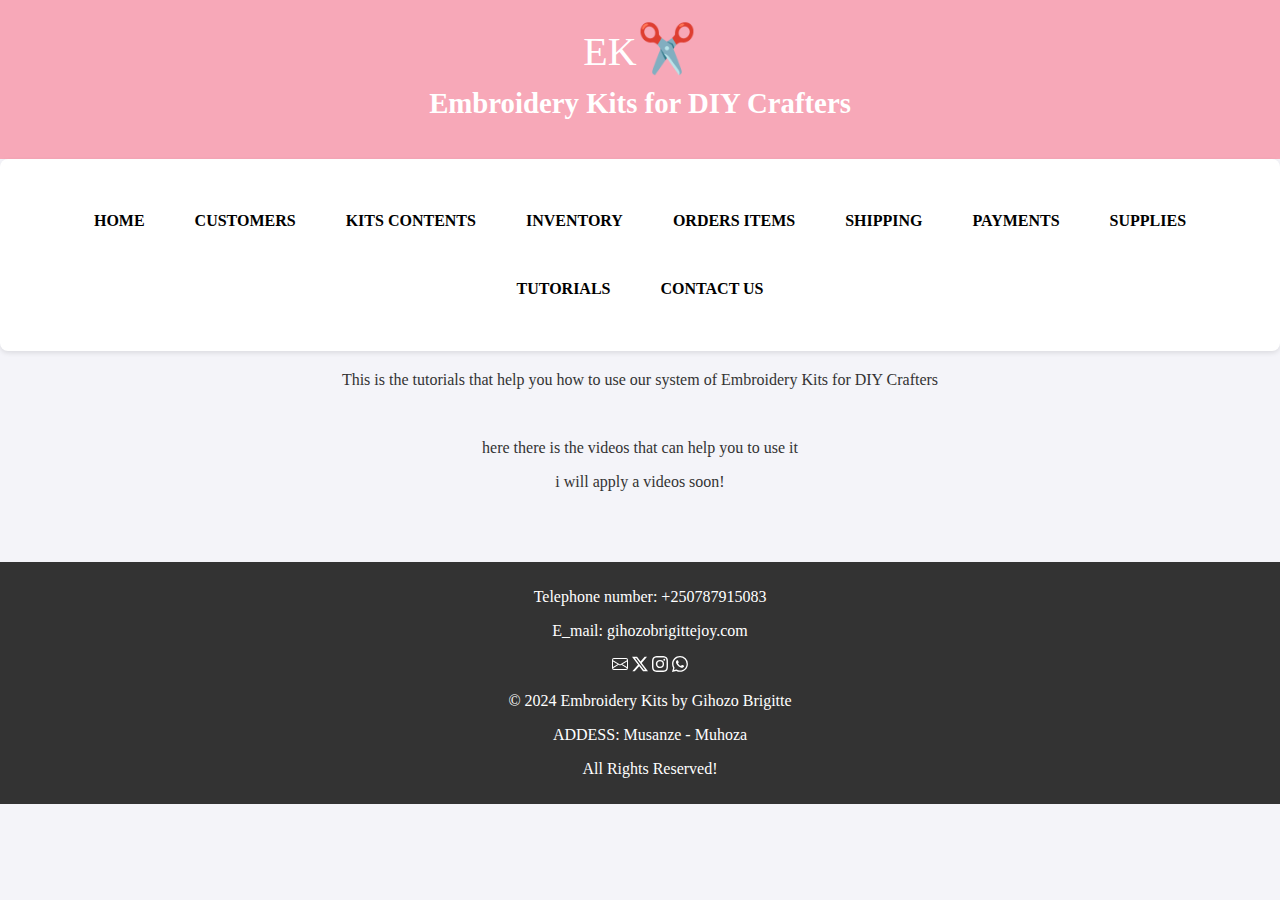
<file: page9.html>
<!DOCTYPE html>
<html lang="en">
<head>
  <meta charset="UTF-8">
  <meta name="viewport" content="width=device-width, initial-scale=1.0">
  <meta name="description" content="Embroidery Kits for DIY crafters and embroidery hobbyists. Explore Starter Kits, Patterns, Threads, and Accessories.">
  <title>Embroidery Kits</title>
  <link href="https://fonts.googleapis.com/css2?family=Lora&family=Open+Sans&display=swap" rel="stylesheet">
  <link rel="stylesheet" href="css/styles.css">
</head>
<body>
  <!-- Header Section -->
 
  <header>
    <div class="logo">
      <span class="initials">EK</span><span class="needle">✂️</span>
    </div>
    <h1>Embroidery Kits for DIY Crafters</h1>
  </header>
  <section class="categories">
      
    <ul>
     <li><a href="index.html">HOME</a></li>
      <li><a href="page2.html">CUSTOMERS </a></li>
      <li><a href="page3.html">KITS CONTENTS</a></li>
      <li><a href="page4.html">INVENTORY</a></li>
      <li><a href="page5.html">ORDERS ITEMS</a></li>
      <li><a href="page6.html">SHIPPING</a></li>
      <li><a href="page7.html">PAYMENTS</a></li>
      <li><a href="page8.html">SUPPLIES</a></li>
      <li><a href="page9.html">TUTORIALS</a></li>
      <li><a href="page10.html">CONTACT US</a></li>
    </ul>
  </section>
  <center>
<p> This is the tutorials that help you  how to use our system of Embroidery Kits for DIY Crafters </p>
<br>
<p> here there is the videos that can help you to use it</p>
<p> i will apply a videos soon!</p
</center>

  <!-- Footer Section -->
   
  <footer>
    <p>Telephone number: +250787915083</p>
    <p>E_mail: gihozobrigittejoy.com</p>
    <i class="bi bi-envelope"></i>
<svg xmlns="http://www.w3.org/2000/svg" width="16" height="16" fill="currentColor" class="bi bi-envelope" viewBox="0 0 16 16">
    <path d="M0 4a2 2 0 0 1 2-2h12a2 2 0 0 1 2 2v8a2 2 0 0 1-2 2H2a2 2 0 0 1-2-2zm2-1a1 1 0 0 0-1 1v.217l7 4.2 7-4.2V4a1 1 0 0 0-1-1zm13 2.383-4.708 2.825L15 11.105zm-.034 6.876-5.64-3.471L8 9.583l-1.326-.795-5.64 3.47A1 1 0 0 0 2 13h12a1 1 0 0 0 .966-.741M1 11.105l4.708-2.897L1 5.383z"/>
  </svg>
    <i class="bi bi-twitter-x"></i>
    <svg xmlns="http://www.w3.org/2000/svg" width="16" height="16" fill="currentColor" class="bi bi-twitter-x" viewBox="0 0 16 16">
      <path d="M12.6.75h2.454l-5.36 6.142L16 15.25h-4.937l-3.867-5.07-4.425 5.07H.316l5.733-6.57L0 .75h5.063l3.495 4.633L12.601.75Zm-.86 13.028h1.36L4.323 2.145H2.865z"/>
    </svg>
    <i class="bi bi-instagram"></i>
    <svg xmlns="http://www.w3.org/2000/svg" width="16" height="16" fill="currentColor" class="bi bi-instagram" viewBox="0 0 16 16">
      <path d="M8 0C5.829 0 5.556.01 4.703.048 3.85.088 3.269.222 2.76.42a3.9 3.9 0 0 0-1.417.923A3.9 3.9 0 0 0 .42 2.76C.222 3.268.087 3.85.048 4.7.01 5.555 0 5.827 0 8.001c0 2.172.01 2.444.048 3.297.04.852.174 1.433.372 1.942.205.526.478.972.923 1.417.444.445.89.719 1.416.923.51.198 1.09.333 1.942.372C5.555 15.99 5.827 16 8 16s2.444-.01 3.298-.048c.851-.04 1.434-.174 1.943-.372a3.9 3.9 0 0 0 1.416-.923c.445-.445.718-.891.923-1.417.197-.509.332-1.09.372-1.942C15.99 10.445 16 10.173 16 8s-.01-2.445-.048-3.299c-.04-.851-.175-1.433-.372-1.941a3.9 3.9 0 0 0-.923-1.417A3.9 3.9 0 0 0 13.24.42c-.51-.198-1.092-.333-1.943-.372C10.443.01 10.172 0 7.998 0zm-.717 1.442h.718c2.136 0 2.389.007 3.232.046.78.035 1.204.166 1.486.275.373.145.64.319.92.599s.453.546.598.92c.11.281.24.705.275 1.485.039.843.047 1.096.047 3.231s-.008 2.389-.047 3.232c-.035.78-.166 1.203-.275 1.485a2.5 2.5 0 0 1-.599.919c-.28.28-.546.453-.92.598-.28.11-.704.24-1.485.276-.843.038-1.096.047-3.232.047s-2.39-.009-3.233-.047c-.78-.036-1.203-.166-1.485-.276a2.5 2.5 0 0 1-.92-.598 2.5 2.5 0 0 1-.6-.92c-.109-.281-.24-.705-.275-1.485-.038-.843-.046-1.096-.046-3.233s.008-2.388.046-3.231c.036-.78.166-1.204.276-1.486.145-.373.319-.64.599-.92s.546-.453.92-.598c.282-.11.705-.24 1.485-.276.738-.034 1.024-.044 2.515-.045zm4.988 1.328a.96.96 0 1 0 0 1.92.96.96 0 0 0 0-1.92m-4.27 1.122a4.109 4.109 0 1 0 0 8.217 4.109 4.109 0 0 0 0-8.217m0 1.441a2.667 2.667 0 1 1 0 5.334 2.667 2.667 0 0 1 0-5.334"/>
    </svg>
    <i class="bi bi-whatsapp"></i>
    <svg xmlns="http://www.w3.org/2000/svg" width="16" height="16" fill="currentColor" class="bi bi-whatsapp" viewBox="0 0 16 16">
      <path d="M13.601 2.326A7.85 7.85 0 0 0 7.994 0C3.627 0 .068 3.558.064 7.926c0 1.399.366 2.76 1.057 3.965L0 16l4.204-1.102a7.9 7.9 0 0 0 3.79.965h.004c4.368 0 7.926-3.558 7.93-7.93A7.9 7.9 0 0 0 13.6 2.326zM7.994 14.521a6.6 6.6 0 0 1-3.356-.92l-.24-.144-2.494.654.666-2.433-.156-.251a6.56 6.56 0 0 1-1.007-3.505c0-3.626 2.957-6.584 6.591-6.584a6.56 6.56 0 0 1 4.66 1.931 6.56 6.56 0 0 1 1.928 4.66c-.004 3.639-2.961 6.592-6.592 6.592m3.615-4.934c-.197-.099-1.17-.578-1.353-.646-.182-.065-.315-.099-.445.099-.133.197-.513.646-.627.775-.114.133-.232.148-.43.05-.197-.1-.836-.308-1.592-.985-.59-.525-.985-1.175-1.103-1.372-.114-.198-.011-.304.088-.403.087-.088.197-.232.296-.346.1-.114.133-.198.198-.33.065-.134.034-.248-.015-.347-.05-.099-.445-1.076-.612-1.47-.16-.389-.323-.335-.445-.34-.114-.007-.247-.007-.38-.007a.73.73 0 0 0-.529.247c-.182.198-.691.677-.691 1.654s.71 1.916.81 2.049c.098.133 1.394 2.132 3.383 2.992.47.205.84.326 1.129.418.475.152.904.129 1.246.08.38-.058 1.171-.48 1.338-.943.164-.464.164-.86.114-.943-.049-.084-.182-.133-.38-.232"/>
    </svg>
   
    <p>© 2024 Embroidery Kits by Gihozo Brigitte </p> 
    <p> ADDESS: Musanze - Muhoza</p>
    <p>All Rights Reserved!</p>


  </footer>

  <script src="js/scripts.js"></script>
</body>
</html>
</file>
<file: css/styles.css>
/* General Styles */
body {
    font-family:lora and open sans;
    margin: 0;
    padding: 0;
    background-color: #f4f4f9;
    color: #333;
  }
  
  header {
    background-color: #f7a8b8; /* Peach color */
    padding: 20px;
    text-align: center;
  }
  
  header .logo {
    font-size: 2.5em;
    font-family: lora and open sans;
    color: #fff;
  }
  
  header .needle {
    font-size: 1.2em;
  }
  
  header h1 {
    font-size: 1.8em;
    color: #fff;
    margin-top: 10px;
  }
  
  h2 {
    color: #333;
    font-size: 1.5em;
    margin-bottom: 10px;
  }
  
  h3 {
    font-size: 1.3em;
    color: #5f5f5f;
  }
  
  /* Main Content */
  main {
    padding: 20px;
  }
  
  .categories {
    background-color: #fff;
    padding: 20px;
    margin-bottom: 20px;
    border-radius: 8px;
    box-shadow: 0 2px 5px rgba(0, 0, 0, 0.1);
  }
  
  .categories ul {
    list-style-type: none;
    padding: 7px; 
    position: relative;
    display: flex;
    justify-content: space-around;
  }
  
  .categories li {
    margin: 10px 0;
  }
  
  .categories a {
    text-decoration: none;
    color: #333;
    font-weight: bold;
    transition: color 0.3s;
  }
  
  .categories a:hover {
    color: #f7a8b8;
  }
  
  /* Category Section */
  .category {
    background-color: #ffffff;
    padding: 15px;
    margin-bottom: 20px;
    border-radius: 8px;
    box-shadow: 0 2px 5px rgba(0, 0, 0, 0.1);
  }
  
  footer {
    background-color: #333;
    color: #fff;
    text-align: center;
    padding: 10px;
    position: relative;
    width: 100%;
    top: 55px;
  }
  
  /* Mobile Responsive Styles */
  @media (max-width: 768px) {
    header h1 {
      font-size: 1.5em;
    }
  
    .categories ul {
      font-family:Lora and Open Sans;
      font-size: 20px;
      color: Pastel Colors (Peach, Mint, Lavender);
      padding: 10px;
      position: sticky;
      position: -webkit-sticky;
      width: 100%;
    }
  
    footer {
      font-size: 0.8em;
    }
  }
  .image{
   
    width: 30rem;
    height: 40rem;
  }
  categories4 {
    display: flex;
    justify-content: center;
    align-items: center;
    position: relative;
  }
  form{
    border-radius: 4px;
    border: 2px solid #e3e3e3;
    padding: 2rem;
    text-align: center;
    margin-left: auto;
    border-collapse: collapse;
    margin-right: auto;
    align-items: center;
    height: 16rem;
padding-top: 4rem;
padding-bottom: 3rem;
width: 28rem;
border-radius: 12px;
    
    
  }
  input{
    border-radius: 40px;
    padding:10px;
    text-align: center;
    list-style-type: none; /* Remove bullet points */
  padding:6px; /* Remove padding */
  margin: 0; /* Remove margin */
  bottom:4rem;
  position: relative;
  left:20px;

  }
  input :hover {
    color: #f7a8b8;
  }
  label{
    text-align: center;
    position: relative;
    text-align: justify-all;
    margin:auto;
    list-style-type: none; /* Remove bullet points */
  padding:0; /* Remove padding */
  margin: 0; /* Remove margin */
  display: flex; /* Arrange items in a line */
  bottom:2rem;
  }
  .submit:hover{
color: #f7a8b8;
width: 8rem;
height:3rem;
position: relative;
background-color: ;
border-radius: 2rem;
  }
  .shipping{
    width: 28rem;
    height: 31rem;
    position: relative;
  }
  h4{
    color: #f7a8b8;
    font-family: lora and open sans;
    font: 100;
  }
  .joy{
    bottom:4rem;
    text-align: center;

  }
  .payment{
    width: 28rem;
    height:15rem;
    position: relative;

  }
  .supplier{
    width: 28rem;
    height:15rem;
    position: relative;
  }
  .image1{

    width: 30rem;
    height: 40rem;
  }

  /* Base styles */
.categories4 {
  font-family: Arial, sans-serif;
  padding: 20px;
  background-color: #f4f4f4;
}

.categories4 h2 {
  text-align: center;
  font-size: 2rem;
  margin-bottom: 15px;
}

.categories4 ul {
  list-style-type: none;
  padding: 0;
  text-align: center;
}

.categories4 li {
  display: inline-block;
  margin: 10px;
}

.categories4 a {
  text-decoration: none;
  color: #333;
  font-size: 1rem;
  padding: 10px 20px;
  border-radius: 5px;
  background-color: #ddd;
  transition: background-color 0.3s ease, color 0.3s ease;
}

.categories4 a:hover {
  background-color: #007BFF;
  color: white;
}

/* Responsive styles */
@media (max-width: 768px) {
  .categories4 ul {
    padding: 0;
  }

  .categories4 li {
    display: block;
    margin: 10px auto;
    width: 100%;
  }

  .categories4 a {
    font-size: 1.1rem;
    display: block;
    width: 100%;
    text-align: center;
    padding: 15px;
  }

  .categories4 h2 {
    font-size: 1.5rem;
  }
}

/* Additional responsiveness for smaller screens */
@media (max-width: 480px) {
  .categories4 h2 {
    font-size: 1.2rem;
  }

  .categories4 a {
    padding: 10px;
    font-size: 1rem;
  }
}

.categories ul {
  list-style-type: none;
  display: flex;
  justify-content: center;
  flex-wrap: wrap;
  gap: 15px;
}

/* Styling for each link */
.categories a {
  color: #000000;
  text-decoration: none;
  padding: 10px 10px;
  border-radius: 5px;
  transition: background-color 0.3s;
}

/* Hover effect */
.categories a:hover {
  background-color: #fffefe;
}

/* Responsive adjustments for different screen sizes */
/* For screens larger than 1200px (desktops) */
@media (min-width: 1200px) {
  .categories ul {
    gap: 30px;
  }
}

/* For screens between 768px and 1200px (tablets and smaller desktops) */
@media (max-width: 1199px) and (min-width: 768px) {
  .categories ul {
    flex-wrap: wrap;
    justify-content: flex-start;
    padding-left: 20px;
  }
  .categories a {
    padding: 10px;
  }
}

/* For screens between 480px and 767px (small tablets) */
@media (max-width: 767px) {
  .categories ul {
    flex-direction: column;
    align-items: center;
    gap: 10px;
  }
  .categories a {
    padding: 10px 20px;
  }
}

/* For screens between 320px and 479px (large phones) */
@media (max-width: 479px) {
  .categories ul {
    flex-direction: column;
    align-items: center;
    gap: 8px;
  }
  .categories a {
    padding: 8px 16px;
    font-size: 0.7em;
  }
}

/* For screens smaller than 320px (small phones) */
@media (max-width: 319px) {
  .categories a {
    padding: 6px 12px;
    font-size: 0.7em;
  }
}
</file>
